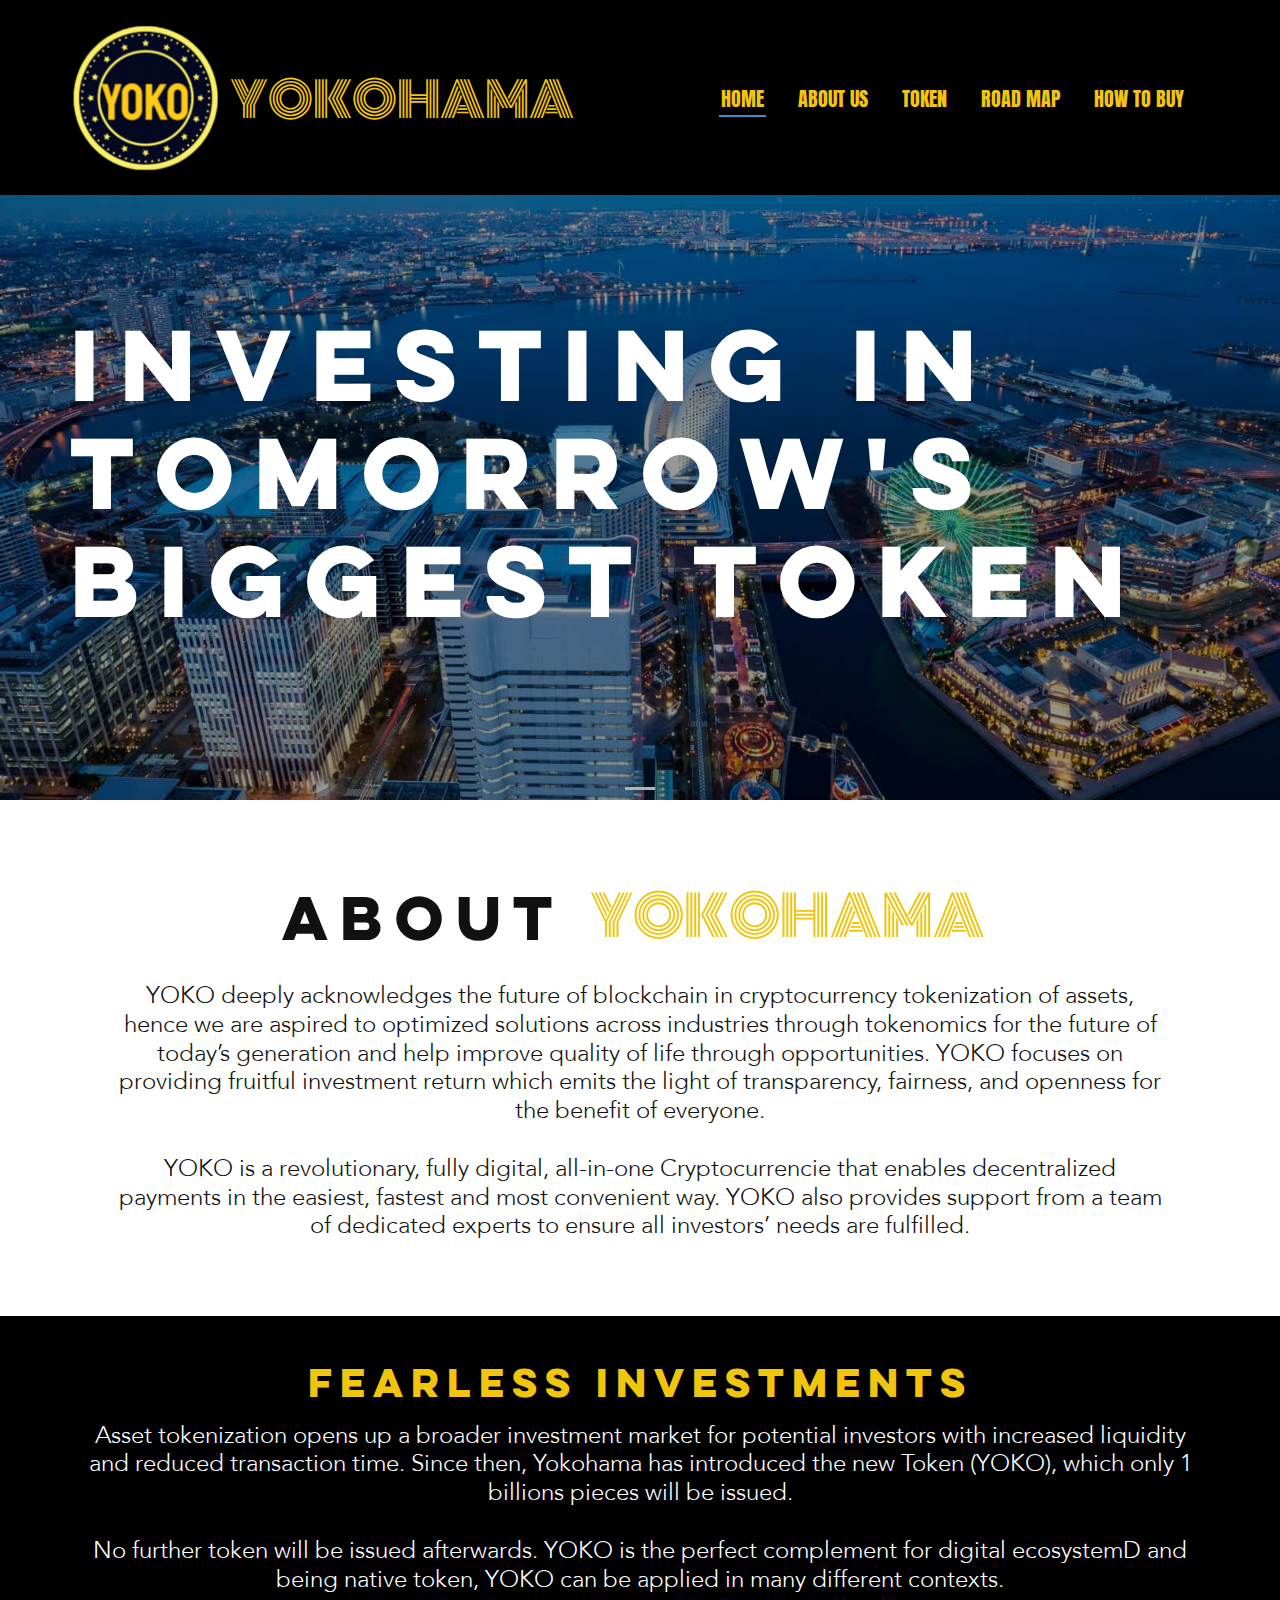
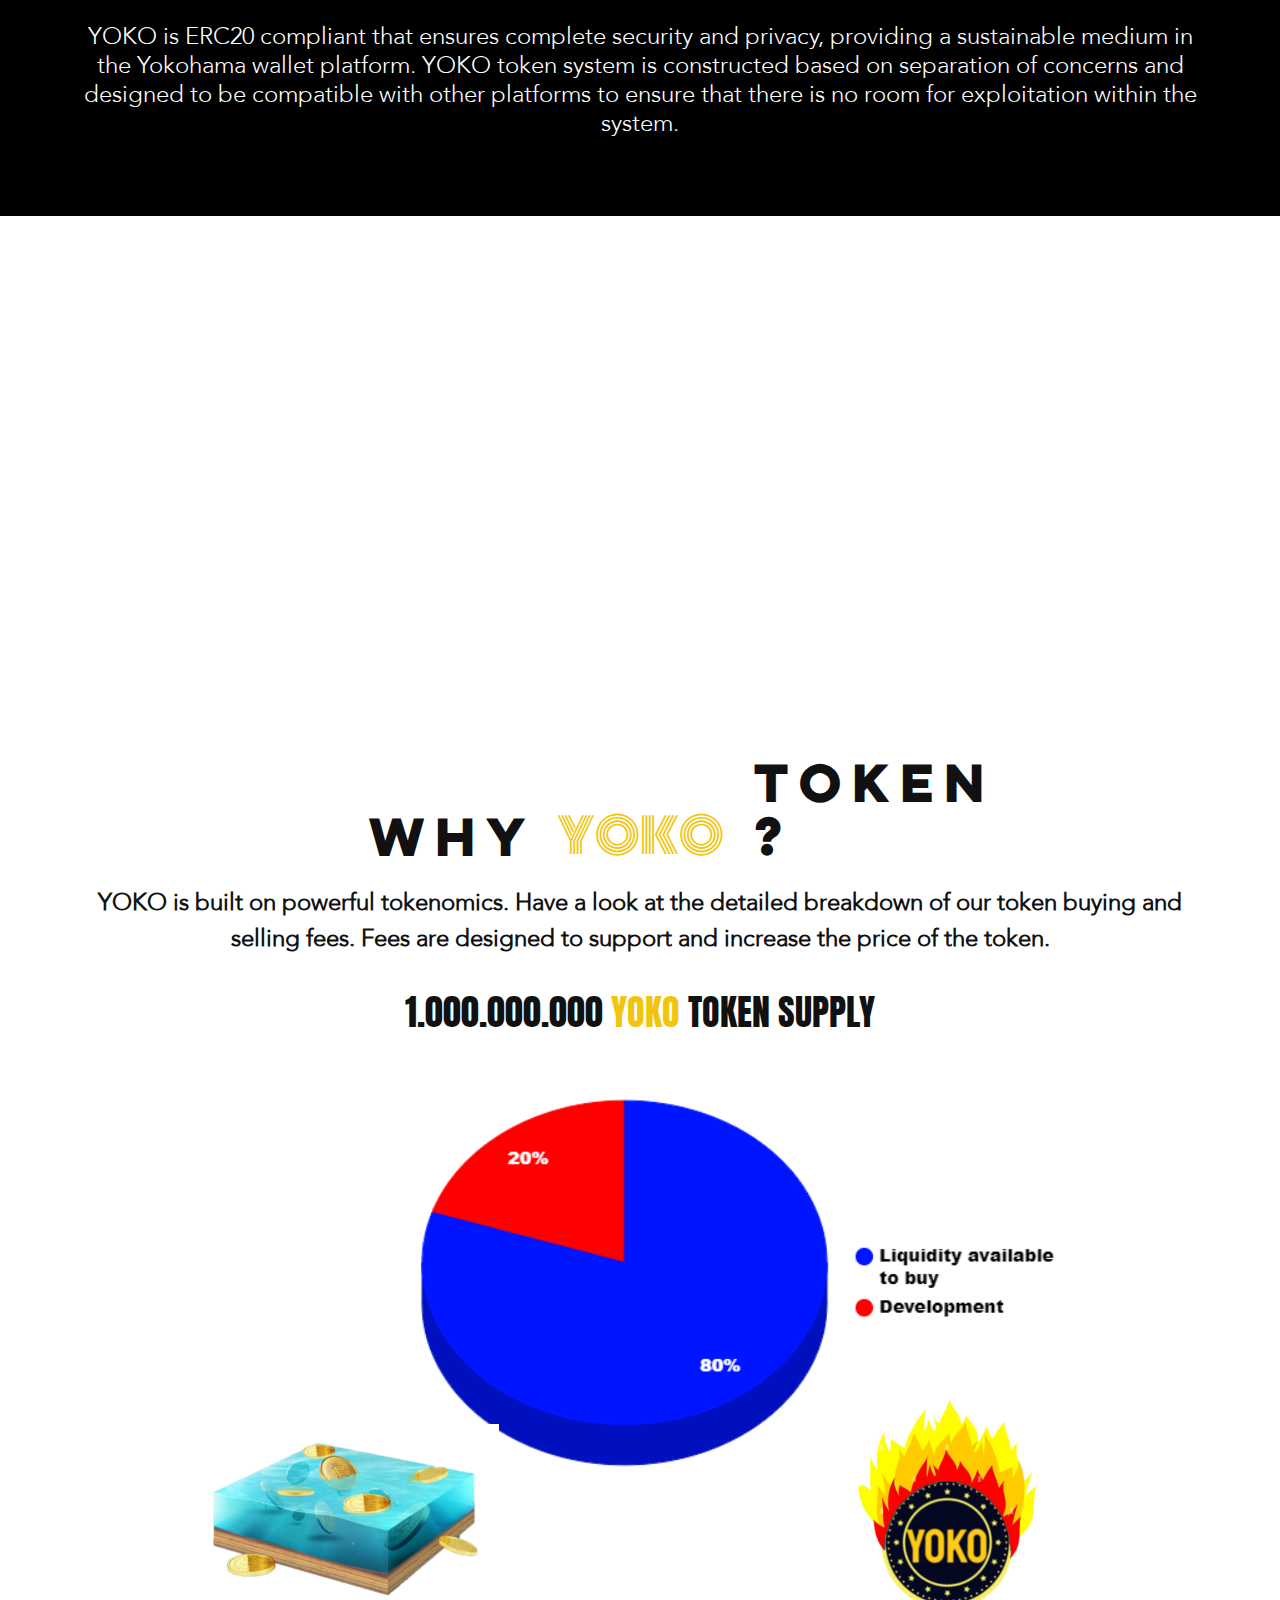
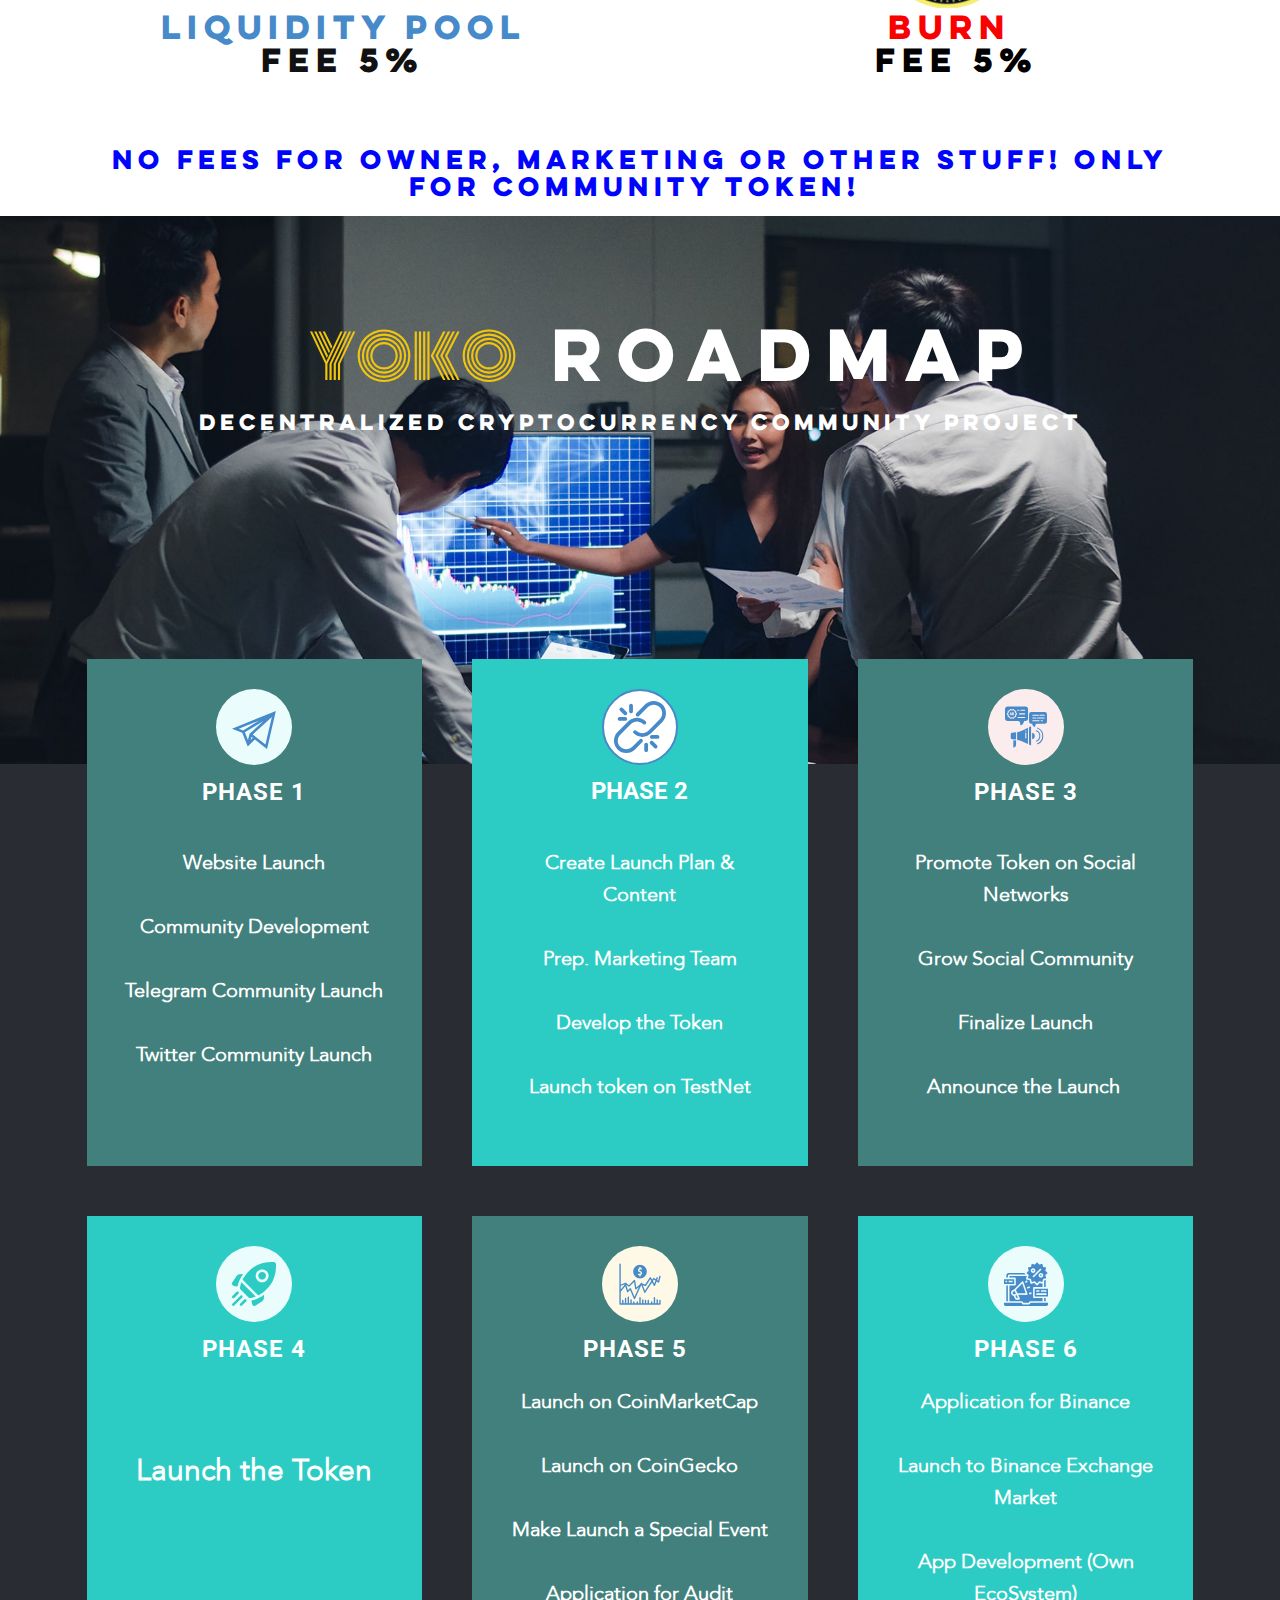
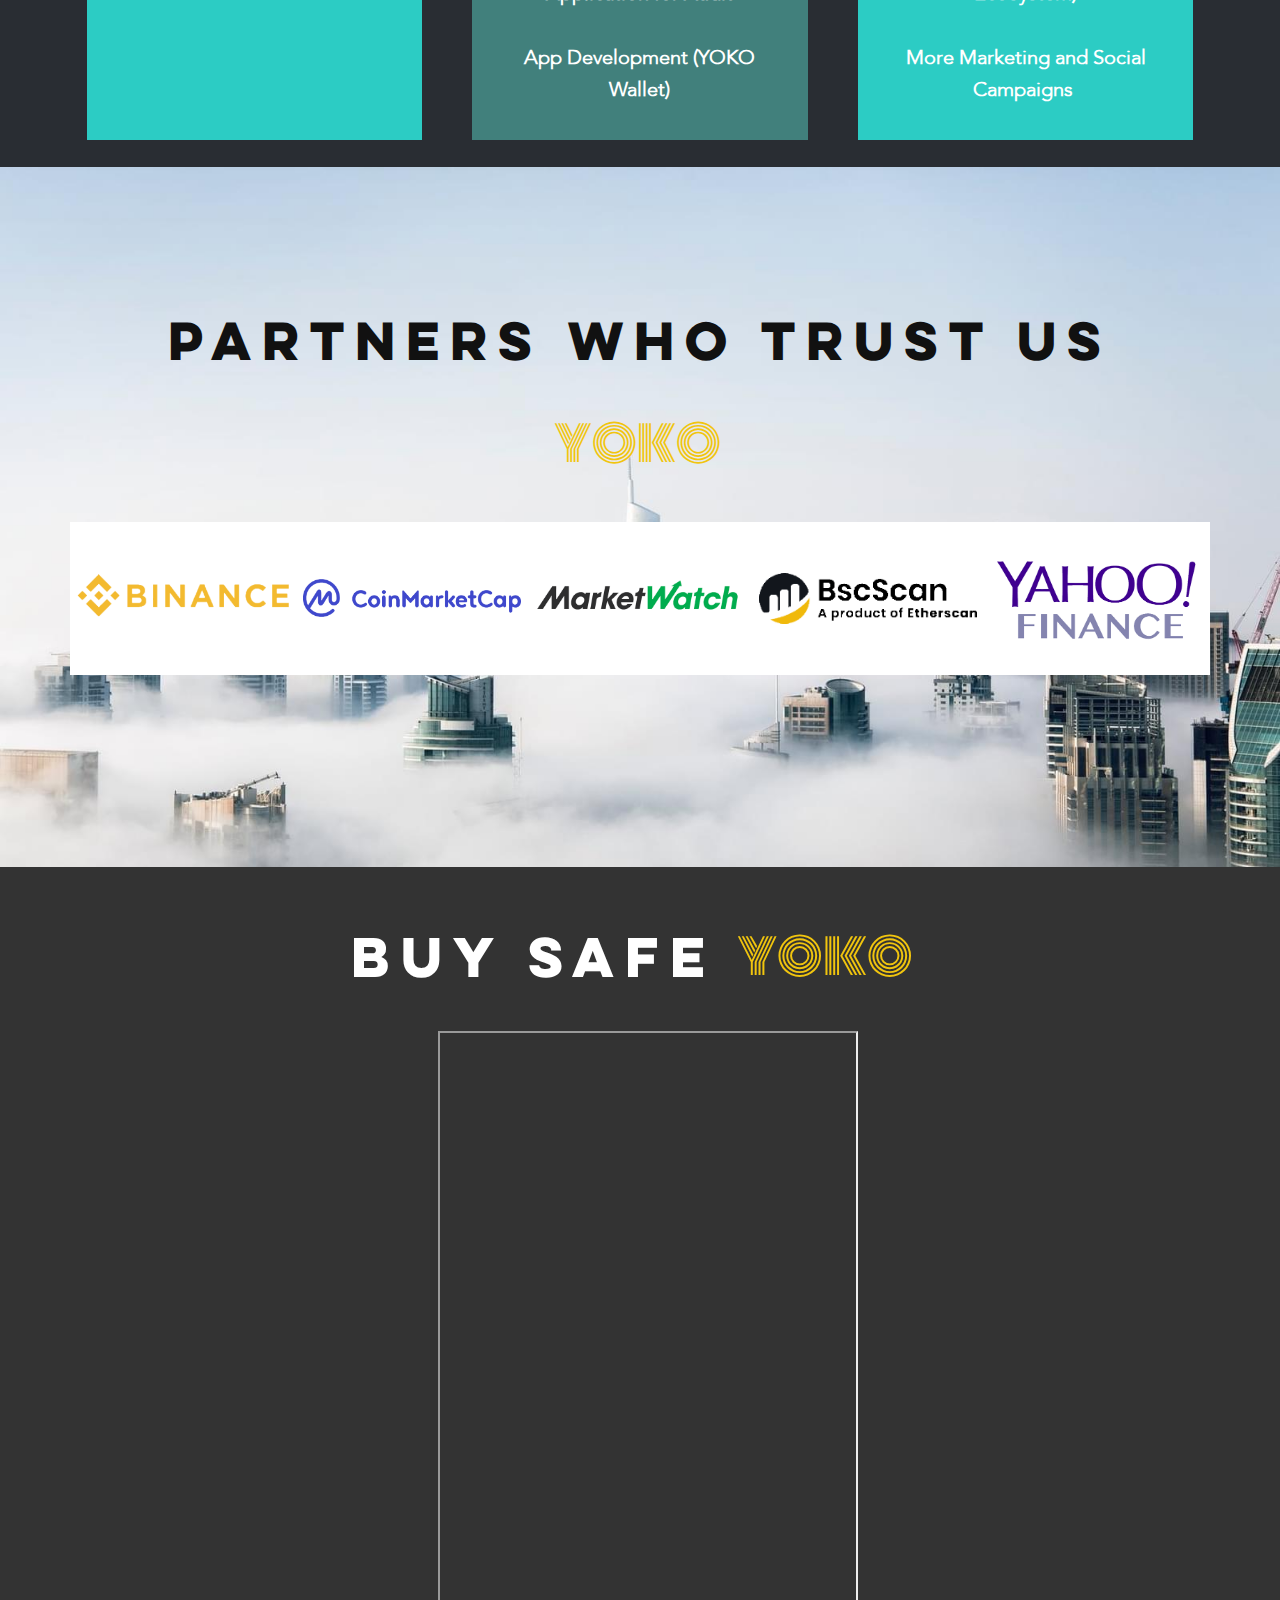
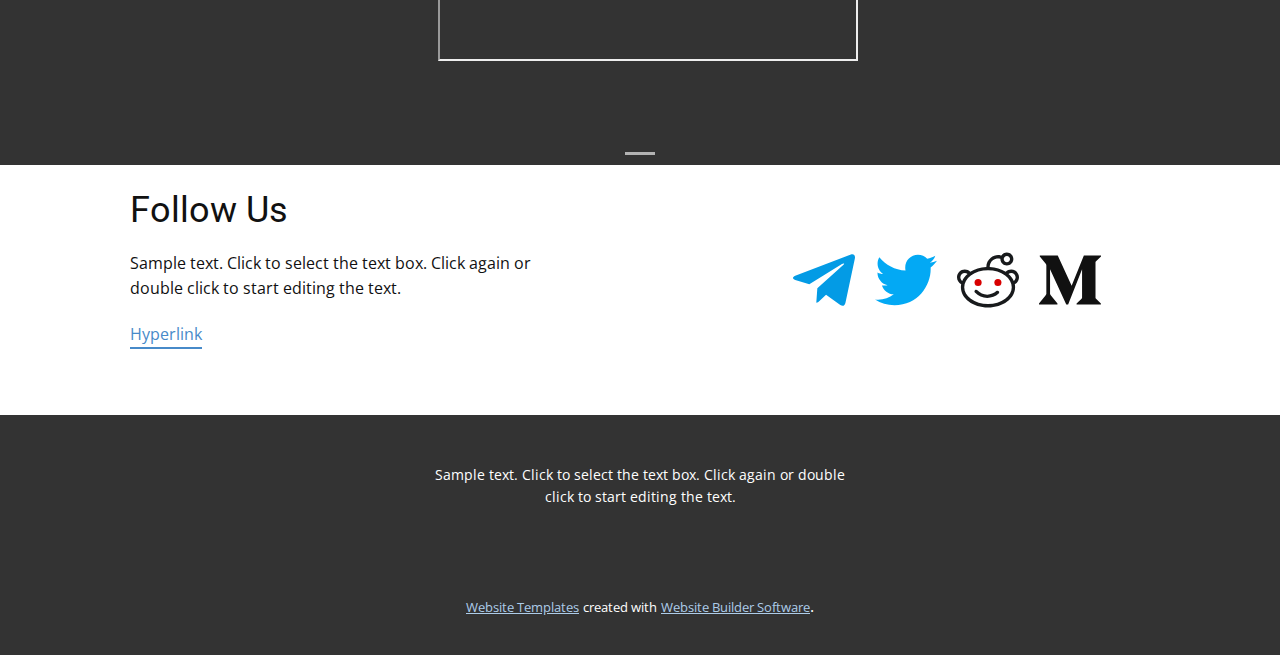
<file: index.html>
<!DOCTYPE html>
<html style="font-size: 16px;">
  <head>
    <meta name="viewport" content="width=device-width, initial-scale=1.0">
    <meta charset="utf-8">
    <meta name="keywords" content="YOKOHAMA​t.">
    <meta name="description" content="">
    <meta name="page_type" content="np-template-header-footer-from-plugin">
    <title>HOME</title>
    <link rel="stylesheet" href="nicepage.css" media="screen">
<link rel="stylesheet" href="HOME.css" media="screen">
    <script class="u-script" type="text/javascript" src="jquery.js" defer=""></script>
    <script class="u-script" type="text/javascript" src="nicepage.js" defer=""></script>
    <meta name="generator" content="Nicepage 3.30.2, nicepage.com">
    
    <link id="u-theme-google-font" rel="stylesheet" href="https://fonts.googleapis.com/css?family=Roboto:100,100i,300,300i,400,400i,500,500i,700,700i,900,900i|Open+Sans:300,300i,400,400i,600,600i,700,700i,800,800i">
    <link id="u-page-google-font" rel="stylesheet" href="https://fonts.googleapis.com/css?family=Monoton:400|Anton:400">
    
    
    
    
    
    
    
    
    
    
    <script type="application/ld+json">{
		"@context": "http://schema.org",
		"@type": "Organization",
		"name": "Site1",
		"logo": "images/Frtitlu.png"
}</script>
    <meta name="theme-color" content="#478ac9">
    <meta property="og:title" content="HOME">
    <meta property="og:description" content="">
    <meta property="og:type" content="website">
  </head>
  <body data-home-page="HOME.html" data-home-page-title="HOME" class="u-body u-overlap"><header class="u-clearfix u-header u-header" id="sec-2907"><div class="u-clearfix u-sheet u-sheet-1">
        <a href="https://nicepage.com" class="u-image u-logo u-image-1" data-image-width="226" data-image-height="226">
          <img src="images/Frtitlu.png" class="u-logo-image u-logo-image-1">
        </a>
        <h1 class="u-custom-font u-text u-text-default u-text-1">
          <span style="color: rgb(241, 197, 14);">YOKOHAMA</span>
        </h1>
        <nav class="u-menu u-menu-dropdown u-offcanvas u-menu-1">
          <div class="menu-collapse u-custom-font" style="font-size: 1.25rem; letter-spacing: 0px; text-transform: uppercase; font-family: Anton; font-weight: 400;">
            <a class="u-button-style u-custom-active-border-color u-custom-active-color u-custom-border u-custom-border-color u-custom-borders u-custom-hover-border-color u-custom-hover-color u-custom-left-right-menu-spacing u-custom-padding-bottom u-custom-text-active-color u-custom-text-color u-custom-text-hover-color u-custom-top-bottom-menu-spacing u-nav-link u-text-active-palette-1-base u-text-hover-palette-2-base" href="#">
              <svg><use xmlns:xlink="http://www.w3.org/1999/xlink" xlink:href="#menu-hamburger"></use></svg>
              <svg version="1.1" xmlns="http://www.w3.org/2000/svg" xmlns:xlink="http://www.w3.org/1999/xlink"><defs><symbol id="menu-hamburger" viewBox="0 0 16 16" style="width: 16px; height: 16px;"><rect y="1" width="16" height="2"></rect><rect y="7" width="16" height="2"></rect><rect y="13" width="16" height="2"></rect>
</symbol>
</defs></svg>
            </a>
          </div>
          <div class="u-custom-menu u-nav-container">
            <ul class="u-custom-font u-nav u-spacing-30 u-unstyled u-nav-1"><li class="u-nav-item"><a class="u-border-2 u-border-active-palette-1-base u-border-hover-palette-1-base u-border-no-left u-border-no-right u-border-no-top u-button-style u-nav-link u-text-active-palette-3-base u-text-hover-grey-90 u-text-palette-3-base" style="padding: 6px 2px;">HOME</a>
</li><li class="u-nav-item"><a class="u-border-2 u-border-active-palette-1-base u-border-hover-palette-1-base u-border-no-left u-border-no-right u-border-no-top u-button-style u-nav-link u-text-active-palette-3-base u-text-hover-grey-90 u-text-palette-3-base" href="ABOUT-US.html" style="padding: 6px 2px;">ABOUT US</a>
</li><li class="u-nav-item"><a class="u-border-2 u-border-active-palette-1-base u-border-hover-palette-1-base u-border-no-left u-border-no-right u-border-no-top u-button-style u-nav-link u-text-active-palette-3-base u-text-hover-grey-90 u-text-palette-3-base" href="TOKEN.html" style="padding: 6px 2px;">TOKEN</a>
</li><li class="u-nav-item"><a class="u-border-2 u-border-active-palette-1-base u-border-hover-palette-1-base u-border-no-left u-border-no-right u-border-no-top u-button-style u-nav-link u-text-active-palette-3-base u-text-hover-grey-90 u-text-palette-3-base" href="ROAD-MAP.html" style="padding: 6px 2px;">ROAD MAP</a>
</li><li class="u-nav-item"><a class="u-border-2 u-border-active-palette-1-base u-border-hover-palette-1-base u-border-no-left u-border-no-right u-border-no-top u-button-style u-nav-link u-text-active-palette-3-base u-text-hover-grey-90 u-text-palette-3-base" style="padding: 6px 5px 6px 2px;">HOW TO BUY</a>
</li></ul>
          </div>
          <div class="u-custom-menu u-nav-container-collapse">
            <div class="u-black u-container-style u-inner-container-layout u-opacity u-opacity-95 u-sidenav">
              <div class="u-inner-container-layout u-sidenav-overflow">
                <div class="u-menu-close"></div>
                <ul class="u-align-center u-nav u-popupmenu-items u-unstyled u-nav-2"><li class="u-nav-item"><a class="u-button-style u-nav-link" style="padding: 10px 20px;">HOME</a>
</li><li class="u-nav-item"><a class="u-button-style u-nav-link" href="ABOUT-US.html" style="padding: 10px 20px;">ABOUT US</a>
</li><li class="u-nav-item"><a class="u-button-style u-nav-link" href="TOKEN.html" style="padding: 10px 20px;">TOKEN</a>
</li><li class="u-nav-item"><a class="u-button-style u-nav-link" href="ROAD-MAP.html" style="padding: 10px 20px;">ROAD MAP</a>
</li><li class="u-nav-item"><a class="u-button-style u-nav-link" style="padding: 10px 20px;">HOW TO BUY</a>
</li></ul>
              </div>
            </div>
            <div class="u-black u-menu-overlay u-opacity u-opacity-70"></div>
          </div>
        </nav>
      </div></header>
    <section id="carousel_6085" class="u-carousel u-slide u-block-8ec5-1" data-u-ride="carousel" data-interval="5000">
      <ol class="u-absolute-hcenter u-carousel-indicators u-block-8ec5-2">
        <li data-u-target="#carousel_6085" data-u-slide-to="0" class="u-active u-grey-30"></li>
      </ol>
      <div class="u-carousel-inner" role="listbox">
        <div class="u-active u-align-center u-carousel-item u-clearfix u-image u-shading u-section-1-1" src="" data-image-width="1800" data-image-height="1014">
          <div class="u-clearfix u-sheet u-sheet-1">
            <h3 class="u-align-left u-custom-font u-text u-text-1" data-animation-name="zoomIn" data-animation-duration="1500" data-animation-direction="Down"> Investing in Tomorrow's BIGGEST TOKEN</h3>
          </div>
        </div>
      </div>
      <a class="u-absolute-vcenter u-carousel-control u-carousel-control-prev u-hidden u-text-grey-30 u-block-8ec5-3" href="#carousel_6085" role="button" data-u-slide="prev">
        <span aria-hidden="true">
          <svg viewBox="0 0 477.175 477.175"><path d="M145.188,238.575l215.5-215.5c5.3-5.3,5.3-13.8,0-19.1s-13.8-5.3-19.1,0l-225.1,225.1c-5.3,5.3-5.3,13.8,0,19.1l225.1,225
                    c2.6,2.6,6.1,4,9.5,4s6.9-1.3,9.5-4c5.3-5.3,5.3-13.8,0-19.1L145.188,238.575z"></path></svg>
        </span>
        <span class="sr-only">Previous</span>
      </a>
      <a class="u-absolute-vcenter u-carousel-control u-carousel-control-next u-hidden u-text-grey-30 u-block-8ec5-4" href="#carousel_6085" role="button" data-u-slide="next">
        <span aria-hidden="true">
          <svg viewBox="0 0 477.175 477.175"><path d="M360.731,229.075l-225.1-225.1c-5.3-5.3-13.8-5.3-19.1,0s-5.3,13.8,0,19.1l215.5,215.5l-215.5,215.5
                    c-5.3,5.3-5.3,13.8,0,19.1c2.6,2.6,6.1,4,9.5,4c3.4,0,6.9-1.3,9.5-4l225.1-225.1C365.931,242.875,365.931,234.275,360.731,229.075z"></path></svg>
        </span>
        <span class="sr-only">Next</span>
      </a>
    </section>
    <section class="u-clearfix u-section-2" id="sec-2d12">
      <div class="u-clearfix u-sheet u-sheet-1">
        <h2 class="u-custom-font u-text u-text-default u-text-palette-3-base u-text-1">YOKO​HAMA</h2>
        <h2 class="u-custom-font u-text u-text-default u-text-2">ABOUT</h2>
        <h6 class="u-align-center u-custom-font u-text u-text-3">YOKO deeply acknowledges the future of blockchain in cryptocurrency tokenization of assets, hence we are aspired to optimized solutions across industries through tokenomics for the future of today’s generation and help improve quality of life through opportunities. YOKO focuses on providing fruitful investment return which emits the light of transparency, fairness, and openness for the benefit of everyone. <br>
          <br>YOKO is a revolutionary, fully digital, all-in-one Cryptocurrencie that enables decentralized payments in the easiest, fastest and most convenient way. YOKO also provides support from a team of dedicated experts to ensure all investors’ needs are fulfilled.
        </h6>
      </div>
    </section>
    <section class="u-black u-clearfix u-section-3" id="sec-92d1">
      <div class="u-clearfix u-sheet u-sheet-1">
        <h2 class="u-custom-font u-text u-text-default u-text-palette-3-base u-text-1"> FEARLESS INVESTMENTS</h2>
        <h5 class="u-align-center u-custom-font u-text u-text-2"> Asset tokenization opens up a broader investment market for potential investors with increased liquidity and reduced transaction time. Since then, Yokohama has introduced the new Token (YOKO), which only 1 billions pieces will be issued.<br>
          <br>No further token will be issued afterwards. YOKO is the perfect complement for digital ecosystemD and being native token, YOKO can be applied in many different contexts.<br>
          <br>YOKO is ERC20 compliant that ensures complete security and privacy, providing a sustainable medium in the Yokohama wallet platform. YOKO token system is constructed based on separation of concerns and designed to be compatible with other platforms to ensure that there is no room for exploitation within the system.
        </h5>
      </div>
    </section>
    <section class="skrollable u-clearfix u-image u-parallax u-section-4" id="sec-e1f3" data-image-width="1540" data-image-height="800">
      <div class="u-clearfix u-sheet u-sheet-1"></div>
    </section>
    <section class="u-clearfix u-section-5" id="sec-97f7">
      <h2 class="u-custom-font u-text u-text-1">TOKEN ?</h2>
      <h2 class="u-custom-font u-text u-text-default u-text-palette-3-base u-text-2">YOKO</h2>
      <h2 class="u-custom-font u-text u-text-default u-text-3">WHY</h2>
      <h5 class="u-align-center u-custom-font u-text u-text-4">
        <span style="font-size: 1.5rem;"> YOKO is built on powerful tokenomics. Have a look at the detailed breakdown of our token buying and selling fees. Fees are designed to support and increase the price of the token.</span>
        <br>
        <br>
      </h5>
      <img class="u-image u-image-1" src="images/imageonline-co-donutchart2.png" data-image-width="849" data-image-height="600">
      <h5 class="u-align-center u-custom-font u-text u-text-5"> 1.000.000.000 <span class="u-text-palette-3-base">YOKO</span> TOKEN SUPPLY
      </h5>
      <img class="u-image u-image-default u-image-2" src="images/Frtitludfsddghjhgkh.png" alt="" data-image-width="467" data-image-height="370">
      <img class="u-image u-image-default u-image-3" src="images/Frtitlusdgsgsfgdfgdf.png" alt="" data-image-width="312" data-image-height="186">
      <h2 class="u-align-center u-custom-font u-text u-text-custom-color-1 u-text-6">burn<br>&nbsp;<span class="u-text-black">fee 5%</span>
      </h2>
      <h2 class="u-align-center u-custom-font u-text u-text-7">
        <span class="u-text-palette-1-base">LIQUIDITY POOL</span> fee 5%
      </h2>
      <h2 class="u-align-center u-custom-font u-text u-text-custom-color-2 u-text-8">no fees for owner, marketing or other stuff! only for​ community token!&nbsp;</h2>
    </section>
    <section class="u-align-center u-clearfix u-palette-5-dark-3 u-section-6" id="carousel_79d9">
      <img class="u-expanded-width u-image u-image-1" src="images/rtyty-min.jpg">
      <div class="u-clearfix u-gutter-50 u-layout-wrap u-layout-wrap-1">
        <div class="u-gutter-0 u-layout">
          <div class="u-layout-col">
            <div class="u-size-30">
              <div class="u-layout-row">
                <div class="u-align-center u-container-style u-layout-cell u-palette-4-dark-2 u-size-20 u-layout-cell-1">
                  <div class="u-container-layout u-valign-top u-container-layout-1"><span class="u-icon u-icon-rounded u-palette-4-light-3 u-radius-50 u-spacing-16 u-text-palette-1-base u-icon-1"><svg class="u-svg-link" preserveAspectRatio="xMidYMin slice" viewBox="1 -35 511.99993 511" style=""><use xmlns:xlink="http://www.w3.org/1999/xlink" xlink:href="#svg-f04f"></use></svg><svg xmlns="http://www.w3.org/2000/svg" xmlns:xlink="http://www.w3.org/1999/xlink" version="1.1" xml:space="preserve" class="u-svg-content" viewBox="1 -35 511.99993 511" id="svg-f04f"><path d="m121.453125 253.171875 63.554687 158.886719 82.75-82.753906 141.535157 112.503906 102.707031-441.308594-512 205.480469zm-39.933594-47.640625 244.046875-97.945312-194.074218 117.363281zm287.535157-89.25-161.980469 148.1875-19.484375 73.425781-36.035156-90.085937zm-149.851563 219.230469 9.816406-36.996094 15.144531 12.035156zm171.65625 53.394531-147.386719-117.152344 221.902344-203.007812zm0 0"></path></svg></span>
                    <h4 class="u-text u-text-body-alt-color u-text-1">pHASE 1</h4>
                    <p class="u-align-center u-custom-font u-text u-text-2"> Website Launch<br>
                      <br>Community Development<br>
                      <br>Telegram Community Launch<br>
                      <br>Twitter Community Launch
                    </p>
                  </div>
                </div>
                <div class="u-container-style u-layout-cell u-palette-4-base u-size-20 u-layout-cell-2">
                  <div class="u-container-layout u-valign-top u-container-layout-2"><span class="u-border-2 u-border-palette-1-base u-icon u-icon-circle u-spacing-10 u-text-palette-1-base u-white u-icon-2"><svg class="u-svg-link" preserveAspectRatio="xMidYMin slice" viewBox="0 0 54.971 54.971" style=""><use xmlns:xlink="http://www.w3.org/1999/xlink" xlink:href="#svg-546c"></use></svg><svg class="u-svg-content" viewBox="0 0 54.971 54.971" x="0px" y="0px" id="svg-546c" style="enable-background:new 0 0 54.971 54.971;"><g><path d="M51.173,3.801c-5.068-5.068-13.315-5.066-18.384,0l-9.192,9.192c-0.781,0.781-0.781,2.047,0,2.828s2.047,0.781,2.828,0   l9.192-9.192c1.691-1.69,3.951-2.622,6.363-2.622c2.413,0,4.673,0.932,6.364,2.623s2.623,3.951,2.623,6.364   c0,2.412-0.932,4.672-2.623,6.363L36.325,31.379c-3.51,3.508-9.219,3.508-12.729,0c-0.781-0.781-2.047-0.781-2.828,0   s-0.781,2.048,0,2.828c2.534,2.534,5.863,3.801,9.192,3.801s6.658-1.267,9.192-3.801l12.021-12.021   c2.447-2.446,3.795-5.711,3.795-9.192C54.968,9.512,53.62,6.248,51.173,3.801z"></path><path d="M27.132,40.57l-7.778,7.778c-1.691,1.691-3.951,2.623-6.364,2.623c-2.412,0-4.673-0.932-6.364-2.623   c-3.509-3.509-3.509-9.219,0-12.728L17.94,24.306c1.691-1.69,3.951-2.622,6.364-2.622c2.412,0,4.672,0.932,6.363,2.622   c0.781,0.781,2.047,0.781,2.828,0s0.781-2.047,0-2.828c-5.067-5.067-13.314-5.068-18.384,0L3.797,32.793   c-2.446,2.446-3.794,5.711-3.794,9.192c0,3.48,1.348,6.745,3.795,9.191c2.446,2.447,5.711,3.795,9.191,3.795   c3.481,0,6.746-1.348,9.192-3.795l7.778-7.778c0.781-0.781,0.781-2.047,0-2.828S27.913,39.789,27.132,40.57z"></path><path d="M34.003,44.007c-1.104,0-2,0.896-2,2v6c0,1.104,0.896,2,2,2s2-0.896,2-2v-6C36.003,44.902,35.108,44.007,34.003,44.007z"></path><path d="M41.175,42.593c-0.781-0.781-2.047-0.781-2.828,0s-0.781,2.047,0,2.828l4.242,4.242c0.391,0.391,0.902,0.586,1.414,0.586   s1.023-0.195,1.414-0.586c0.781-0.781,0.781-2.047,0-2.828L41.175,42.593z"></path><path d="M45.968,36.007h-6c-1.104,0-2,0.896-2,2s0.896,2,2,2h6c1.104,0,2-0.896,2-2S47.073,36.007,45.968,36.007z"></path><path d="M18.003,13.007c1.104,0,2-0.896,2-2v-6c0-1.104-0.896-2-2-2s-2,0.896-2,2v6C16.003,12.111,16.899,13.007,18.003,13.007z"></path><path d="M10.589,14.421c0.391,0.391,0.902,0.586,1.414,0.586s1.023-0.195,1.414-0.586c0.781-0.781,0.781-2.047,0-2.828L9.175,7.35   c-0.781-0.781-2.047-0.781-2.828,0s-0.781,2.047,0,2.828L10.589,14.421z"></path><path d="M5.968,21.007h6c1.104,0,2-0.896,2-2s-0.896-2-2-2h-6c-1.104,0-2,0.896-2,2S4.864,21.007,5.968,21.007z"></path>
</g></svg></span>
                    <h4 class="u-align-center u-text u-text-white u-text-3">PHASE 2</h4>
                    <p class="u-align-center u-custom-font u-text u-text-white u-text-4"> Create Launch Plan &amp; Content<br>
                      <br>Prep. Marketing Team<br>
                      <br>Develop the Token<br>
                      <br> Launch token on TestNet<br>
                      <br>
                    </p>
                  </div>
                </div>
                <div class="u-align-center u-container-style u-layout-cell u-palette-4-dark-2 u-size-20 u-layout-cell-3">
                  <div class="u-container-layout u-valign-top u-container-layout-3"><span class="u-icon u-icon-rounded u-palette-2-light-3 u-radius-50 u-spacing-16 u-text-palette-1-base u-icon-3"><svg class="u-svg-link" preserveAspectRatio="xMidYMin slice" viewBox="0 0 512 512" style=""><use xmlns:xlink="http://www.w3.org/1999/xlink" xlink:href="#svg-8590"></use></svg><svg class="u-svg-content" viewBox="0 0 512 512" id="svg-8590"><path d="m140.185 458.233v-43.994a272.471 272.471 0 0 0 -32.02-3.564v85.1a38.081 38.081 0 0 0 32.02-37.542z"></path><path d="m327.162 322.945v74.689a38.012 38.012 0 0 0 0-74.689z"></path><path d="m315.162 248.658-24.316 11.347v200.57l24.316 11.348z"></path><path d="m152.185 316.265v88.049a284.561 284.561 0 0 1 62.287 20.618l64.374 30.042v-189.369l-64.374 30.041a284.51 284.51 0 0 1 -62.287 20.619zm95.746-17.774a6 6 0 1 1 12 0v4.946a6 6 0 0 1 -12 0zm0 26.29a6 6 0 1 1 12 0v58.188a6 6 0 1 1 -12 0z"></path><path d="m140.185 318.516a282.741 282.741 0 0 1 -45.723 3.754 16.028 16.028 0 0 0 -16.01 16.01v44.02a16.027 16.027 0 0 0 16.01 16.009 282.854 282.854 0 0 1 45.723 3.754z"></path><path d="m374.89 414.574a6 6 0 1 0 4.7 11.041 71 71 0 0 0 0-130.656 6 6 0 1 0 -4.7 11.041 59 59 0 0 1 0 108.574z"></path><path d="m445.5 360.3a92.9 92.9 0 0 1 -56.6 85.6 6 6 0 1 0 4.7 11.041 105.049 105.049 0 0 0 0-193.316 6 6 0 1 0 -4.7 11.041 92.913 92.913 0 0 1 56.6 85.634z"></path><path d="m473.776 82.874h-155.948a26.418 26.418 0 0 0 -26.388 26.388v81.428a26.418 26.418 0 0 0 26.388 26.387h8.3a1.066 1.066 0 0 1 1.075.728c4.675 26.457 22.03 34.758 26.173 36.382a6.1 6.1 0 0 0 2.8.686 5.983 5.983 0 0 0 .883-.065 6.314 6.314 0 0 0 5.155-4.795 38.567 38.567 0 0 0 .909-6.39c1.308-13.989 3.853-26.546 20.414-26.546h90.239a26.418 26.418 0 0 0 26.388-26.387v-81.428a26.418 26.418 0 0 0 -26.388-26.388zm-138.807 29.6h65.313a6 6 0 1 1 0 12h-65.313a6 6 0 0 1 0-12zm0 32.637h35.476a6 6 0 0 1 0 12h-35.476a6 6 0 0 1 0-12zm73.084 44.636h-73.084a6 6 0 0 1 0-12h73.084a6 6 0 0 1 0 12zm38.71 0h-14.676a6 6 0 0 1 0-12h14.676a6 6 0 0 1 0 12zm21.917-32.636h-80.88a6 6 0 0 1 0-12h80.88a6 6 0 0 1 0 12zm0-32.637h-51.546a6 6 0 0 1 0-12h51.546a6 6 0 0 1 0 12z"></path><path d="m109.506 107.077v-12.317c0-2.857-1.188-4.188-3.737-4.188h-3.693v20.693h3.693c2.549 0 3.737-1.331 3.737-4.188z"></path><path d="m79.51 95.45-2.603 9.184h5.205z"></path><path d="m55.206 117.485-.651 13.071 12.633 3.42a6 6 0 0 1 3.456 2.511l7.156 10.958 12.23-4.66a6 6 0 0 1 4.272 0l12.23 4.66 7.157-10.958a6 6 0 0 1 3.456-2.511l12.632-3.42-.651-13.071a6.005 6.005 0 0 1 1.319-4.063l8.21-10.191-8.21-10.192a6.005 6.005 0 0 1 -1.319-4.063l.651-13.071-12.632-3.42a6 6 0 0 1 -3.456-2.511l-7.157-10.958-12.232 4.66a6 6 0 0 1 -4.272 0l-12.228-4.66-7.156 10.958a6 6 0 0 1 -3.456 2.511l-12.633 3.42.651 13.071a6.005 6.005 0 0 1 -1.319 4.063l-8.211 10.192 8.21 10.191a6 6 0 0 1 1.32 4.063zm39-31.253c0-1.573 1.568-2.8 3.571-2.8h7.987c7.374 0 11.6 4.131 11.6 11.333v12.317c0 7.2-4.228 11.332-11.6 11.332h-7.982c-2 0-3.571-1.232-3.571-2.805zm-28.124 28.068 8.727-28.453c.49-1.633 2.336-2.692 4.7-2.692 2.428 0 4.248 1.034 4.748 2.7l8.743 28.52a2.268 2.268 0 0 1 .095.6c0 2.13-2.738 3.437-4.7 3.437-2.129 0-2.763-1.2-2.952-1.919l-1.5-5.255h-8.823l-1.506 5.275c-.183.7-.817 1.9-2.947 1.9-1.921 0-4.7-1.224-4.7-3.437a2.88 2.88 0 0 1 .115-.676z"></path><path d="m44.373 187.282h117.458c23.062 0 26.661 17.88 28.372 36.194a49.538 49.538 0 0 0 1.125 8 6.354 6.354 0 0 0 5.235 4.937 6.075 6.075 0 0 0 3.768-.662c4.858-1.867 27.064-12.157 33.048-46.026a3.165 3.165 0 0 1 3.182-2.444h10.8a32.574 32.574 0 0 0 32.539-32.536v-105.988a32.574 32.574 0 0 0 -32.542-32.537h-202.985a32.574 32.574 0 0 0 -32.537 32.537v105.988a32.574 32.574 0 0 0 32.537 32.537zm196.352-35.571h-76.618a6 6 0 1 1 0-12h76.618a6 6 0 1 1 0 12zm-45.905-96.961h45.905a6 6 0 1 1 0 12h-45.9a6 6 0 0 1 0-12zm45.905 42.481a6 6 0 1 1 0 12h-61.35a6 6 0 0 1 0-12zm-80.69-42.481h12.649a6 6 0 0 1 0 12h-12.649a6 6 0 0 1 0-12zm-126.735 44.717 9.809-12.176-.778-15.616a6 6 0 0 1 4.425-6.091l15.09-4.084 8.554-13.092a6 6 0 0 1 7.159-2.326l14.611 5.566 14.611-5.566a6 6 0 0 1 7.16 2.326l8.543 13.092 15.093 4.085a6 6 0 0 1 4.423 6.09l-.778 15.616 9.808 12.176a6 6 0 0 1 0 7.528l-9.808 12.175.778 15.616a6 6 0 0 1 -4.425 6.091l-15.093 4.085-8.548 13.091a6 6 0 0 1 -7.16 2.326l-14.611-5.566-14.611 5.566a6 6 0 0 1 -7.159-2.327l-8.549-13.09-15.092-4.085a6 6 0 0 1 -4.425-6.091l.778-15.615-9.805-12.171a6 6 0 0 1 0-7.533z"></path></svg></span>
                    <h4 class="u-text u-text-body-alt-color u-text-5">PHASE 3</h4>
                    <p class="u-custom-font u-text u-text-6"> Promote Token on Social Networks<br>
                      <br>Grow Social Community<br>
                      <br>Finalize Launch<br>
                      <br>Announce the Launch&nbsp;
                    </p>
                  </div>
                </div>
              </div>
            </div>
            <div class="u-size-30">
              <div class="u-layout-row">
                <div class="u-align-center u-container-style u-layout-cell u-palette-4-base u-size-20 u-layout-cell-4">
                  <div class="u-container-layout u-valign-top u-container-layout-4"><span class="u-icon u-icon-rounded u-palette-4-light-3 u-radius-50 u-spacing-16 u-icon-4"><svg class="u-svg-link" preserveAspectRatio="xMidYMin slice" viewBox="0 0 512.004 512.004" style=""><use xmlns:xlink="http://www.w3.org/1999/xlink" xlink:href="#svg-62e0"></use></svg><svg class="u-svg-content" viewBox="0 0 512.004 512.004" id="svg-62e0"><path d="m130.239 138.268-44.358 3.427c-12.343.954-23.336 7.423-30.162 17.748l-51.157 77.372c-5.177 7.83-6 17.629-2.203 26.213 3.798 8.584 11.603 14.566 20.878 16.003l40.615 6.29c9.501-50.42 32.245-100.716 66.387-147.053z"></path><path d="m226.682 448.151 6.291 40.615c1.437 9.275 7.419 17.08 16.002 20.877 3.571 1.58 7.351 2.36 11.112 2.36 5.283 0 10.529-1.539 15.102-4.563l77.374-51.156c10.325-6.827 16.794-17.821 17.746-30.162l3.427-44.358c-46.338 34.143-96.633 56.887-147.054 66.387z"></path><path d="m211.407 420c1.41 0 2.828-.116 4.243-.352 21.124-3.532 41.484-9.482 60.906-17.27l-166.93-166.93c-7.788 19.421-13.738 39.781-17.27 60.906-1.392 8.327 1.401 16.81 7.37 22.78l93.144 93.144c4.956 4.955 11.645 7.722 18.537 7.722z"></path><path d="m471.178 227.003c40.849-78.974 42.362-162.43 40.227-201.57-.731-13.411-11.423-24.103-24.835-24.834-6.373-.348-13.926-.599-22.439-.599-43.766 0-113.017 6.629-179.131 40.826-52.542 27.177-121.439 87.018-162.087 165.66.48.375.949.773 1.391 1.215l180 180c.442.442.839.91 1.214 1.39 78.642-40.649 138.483-109.546 165.66-162.088zm-173.48-118.763c29.241-29.241 76.822-29.244 106.065 0 14.166 14.165 21.967 33 21.967 53.033s-7.801 38.868-21.967 53.033c-14.619 14.619-33.829 21.93-53.032 21.932-19.209.001-38.41-7.309-53.033-21.932-14.166-14.165-21.968-33-21.968-53.033s7.802-38.868 21.968-53.033z"></path><path d="m318.911 193.092c17.545 17.545 46.095 17.546 63.64 0 8.499-8.5 13.18-19.8 13.18-31.82s-4.681-23.32-13.18-31.819c-8.772-8.773-20.296-13.159-31.82-13.159-11.523 0-23.047 4.386-31.819 13.159-8.499 8.499-13.181 19.799-13.181 31.819s4.681 23.321 13.18 31.82z"></path><path d="m15.305 421.938c3.839 0 7.678-1.464 10.606-4.394l48.973-48.973c5.858-5.858 5.858-15.355 0-21.213-5.857-5.858-15.355-5.858-21.213 0l-48.973 48.973c-5.858 5.858-5.858 15.355 0 21.213 2.929 2.929 6.768 4.394 10.607 4.394z"></path><path d="m119.765 392.239c-5.857-5.858-15.355-5.858-21.213 0l-94.155 94.155c-5.858 5.858-5.858 15.355 0 21.213 2.929 2.929 6.768 4.393 10.607 4.393s7.678-1.464 10.606-4.394l94.154-94.154c5.859-5.858 5.859-15.355.001-21.213z"></path><path d="m143.432 437.12-48.972 48.973c-5.858 5.858-5.858 15.355 0 21.213 2.929 2.929 6.768 4.394 10.606 4.394s7.678-1.464 10.606-4.394l48.973-48.973c5.858-5.858 5.858-15.355 0-21.213-5.857-5.858-15.355-5.858-21.213 0z"></path></svg></span>
                    <h4 class="u-text u-text-body-alt-color u-text-7">pHASE 4</h4>
                    <p class="u-custom-font u-text u-text-8">Launch the​​ Token</p>
                  </div>
                </div>
                <div class="u-align-center u-container-style u-layout-cell u-palette-4-dark-2 u-size-20 u-layout-cell-5">
                  <div class="u-container-layout u-valign-top u-container-layout-5"><span class="u-icon u-icon-rounded u-palette-3-light-3 u-radius-50 u-spacing-16 u-text-palette-1-base u-icon-5"><svg class="u-svg-link" preserveAspectRatio="xMidYMin slice" viewBox="0 0 512 512" style=""><use xmlns:xlink="http://www.w3.org/1999/xlink" xlink:href="#svg-ade7"></use></svg><svg class="u-svg-content" viewBox="0 0 512 512" id="svg-ade7"><path d="M176,112a80,80,0,1,0,80-80A80.091,80.091,0,0,0,176,112Zm88-48v8h8a8,8,0,0,1,0,16H256a8,8,0,0,0,0,16,24,24,0,0,1,8,46.624V160a8,8,0,0,1-16,0v-8h-8a8,8,0,0,1,0-16h16a8,8,0,0,0,0-16,24,24,0,0,1-8-46.624V64a8,8,0,0,1,16,0Z"></path><path d="M488,440a8,8,0,0,0-8,8v32H464V440a8,8,0,0,0-16,0v40H432V416a8,8,0,0,0-16,0v64H400V464a8,8,0,0,0-16,0v16H360V448a8,8,0,0,0-16,0v32H328V448a8,8,0,0,0-16,0v32H296V440a8,8,0,0,0-16,0v40H264V416a8,8,0,0,0-16,0v64H232V464a8,8,0,0,0-16,0v16H192V464a8,8,0,0,0-16,0v16H160V440a8,8,0,0,0-16,0v40H128V408a8,8,0,0,0-16,0v72H96V424a8,8,0,0,0-16,0v56H64V448a8,8,0,0,0-16,0v32H32V346.806l52.72-65.9L104.337,346.3a8,8,0,0,0,13.32,3.358L141.3,326.013l43.346,101.138A8,8,0,0,0,191.913,432H192a8,8,0,0,0,7.283-4.689l72.1-158.624,33.148,86.185a8,8,0,0,0,14.175,1.488l77.314-118.945,20.955,38.416a8,8,0,0,0,14.542-1.1l17.844-49.072L467.35,238.51a8,8,0,0,0,12.411-4.57l16-64a8,8,0,1,0-15.522-3.88l-13.15,52.6-12.05-8.607,8.48-23.319a8,8,0,1,0-15.038-5.468L441.524,200.4,420.65,185.49a8,8,0,0,0-11.358,2.15l-12.067,18.565-14.2-26.036a8,8,0,0,0-13.772-.464L316.6,262.436l-34.963-11.655-2.174-5.653a8,8,0,0,0-14.75-.439L259.394,256.4l-45.862,40.129-13.641-81.844a8,8,0,0,0-13.548-4.342L127.406,269.28,93,241.753a7.993,7.993,0,0,0-7.807-1.243L32,260.456V24a8,8,0,0,0-16,0V488a8,8,0,0,0,8,8H488a8,8,0,0,0,8-8V448A8,8,0,0,0,488,440ZM418.152,203.368l17.7,12.64-13.311,36.6-16.6-30.443ZM317.47,279.59a8.006,8.006,0,0,0,9.279-3.295l48.721-76.561,11.845,21.717L313.838,334.493l-24.756-64.366ZM123,286.247a8,8,0,0,0,10.655-.59l53.008-53.008,13.444,80.666a8,8,0,0,0,13.159,4.706L243.349,291.7,192.215,404.193l-40.862-95.344a8,8,0,0,0-13.01-2.506l-22.529,22.529-19.1-63.652Zm-91-8.7,49.916-18.719c-.052.062-.112.114-.163.178L32,321.194Z"></path></svg></span>
                    <h4 class="u-text u-text-body-alt-color u-text-9">Phase 5</h4>
                    <p class="u-custom-font u-text u-text-10"> Launch on CoinMarketCap<br>
                      <br>Launch on CoinGecko<br>
                      <br>Make Launch a Special Event<br>
                      <br>Application for Audit<br>
                      <br>App Development (YOKO Wallet)<br>
                    </p>
                  </div>
                </div>
                <div class="u-align-center u-container-style u-layout-cell u-palette-4-base u-size-20 u-layout-cell-6">
                  <div class="u-container-layout u-valign-top u-container-layout-6"><span class="u-icon u-icon-rounded u-palette-4-light-3 u-radius-50 u-spacing-16 u-icon-6"><svg class="u-svg-link" preserveAspectRatio="xMidYMin slice" viewBox="0 -1 448 447" style=""><use xmlns:xlink="http://www.w3.org/1999/xlink" xlink:href="#svg-2518"></use></svg><svg class="u-svg-content" viewBox="0 -1 448 447" id="svg-2518"><path d="m40 140.621094c0-8.835938 7.164062-16 16-16h165.679688l-11.070313-10.089844c-1.664063-1.515625-2.609375-3.660156-2.609375-5.910156h-160c-13.253906 0-24 10.742187-24 24v24h16zm0 0"></path><path d="m227.878906 108.621094 20.800782 18.925781c2.3125 2.105469 3.183593 5.367187 2.230468 8.34375l-8.511718 26.792969 27.464843 6.007812c3.046875.671875 5.425781 3.050782 6.097657 6.097656l6.007812 27.464844 26.792969-8.53125c.773437-.246094 1.582031-.375 2.398437-.375 2.25 0 4.394532.945313 5.910156 2.609375l18.929688 20.78125 18.929688-20.796875c2.109374-2.300781 5.363281-3.171875 8.34375-2.234375l26.789062 8.511719 6.007812-27.460938c.671876-3.046874 3.050782-5.429687 6.097657-6.097656l27.464843-6.007812-8.527343-26.792969c-.953125-2.976563-.078125-6.238281 2.230469-8.34375l20.785156-18.894531-20.800782-18.929688c-2.3125-2.105468-3.183593-5.363281-2.230468-8.34375l8.511718-26.792968-27.464843-6.007813c-3.046875-.667969-5.425781-3.046875-6.097657-6.09375l-5.976562-27.433594-26.789062 8.496094c-2.980469.949219-6.238282.078125-8.34375-2.230469l-18.929688-20.785156-18.929688 20.800781c-2.105468 2.308594-5.363281 3.179688-8.34375 2.230469l-26.789062-8.511719-6.007812 27.464844c-.671876 3.046875-3.050782 5.425781-6.097657 6.09375l-27.464843 6.011719 8.527343 26.789062c.953125 2.980469.078125 6.238282-2.230469 8.34375zm172.121094 24c0 13.253906-10.746094 24-24 24s-24-10.746094-24-24c0-13.257813 10.746094-24 24-24s24 10.742187 24 24zm-29.65625-69.65625 11.3125 11.3125-80 80-11.3125-11.3125zm-74.34375-2.34375c13.253906 0 24 10.742187 24 24 0 13.253906-10.746094 24-24 24s-24-10.746094-24-24c0-13.257813 10.746094-24 24-24zm0 0"></path><path d="m304 252.621094h88v-32.953125l-28.695312-9.144531-21.394532 23.488281c-1.515625 1.664062-3.660156 2.609375-5.910156 2.609375s-4.394531-.945313-5.910156-2.609375l-21.394532-23.488281-30.296874 9.640624c-2.144532.683594-4.476563.433594-6.429688-.691406-1.949219-1.125-3.335938-3.019531-3.816406-5.21875l-6.785156-31.035156-30.96875-6.78125c-2.199219-.484375-4.09375-1.867188-5.21875-3.820312-1.125-1.949219-1.375-4.285157-.691407-6.429688l8.113281-25.566406h-176.601562v16h56c4.417969 0 8 3.582031 8 8v64c0 4.417968-3.582031 8-8 8h-56v160h119.054688c8.539062-.046875 16.355468 4.773437 20.144531 12.421875 1.082031 2.203125 3.332031 3.59375 5.785156 3.578125h46.113281c2.453125.015625 4.699219-1.375 5.78125-3.578125 3.78125-7.621094 11.558594-12.4375 20.066406-12.421875h119.054688v-32h-88c-4.417969 0-8-3.582032-8-8v-96c0-4.417969 3.582031-8 8-8zm-73.863281-69.535156 11.542969 11.070312-17.601563 18.398438-11.542969-11.078126zm8.34375 146.230468c-1.507813 2.074219-3.914063 3.304688-6.480469 3.304688h-.136719l-86.992187-1.410156 16.5625 38.234374c1.078125 2.472657.835937 5.328126-.644532 7.585938-1.480468 2.257812-4 3.617188-6.699218 3.613281h-31.472656c-3.054688.011719-5.847657-1.71875-7.203126-4.457031l-16.660156-33.71875c-11.691406-1.449219-21.488281-9.519531-25.152344-20.710938-4.699218-13.808593.992188-29.007812 13.597657-36.335937l19.015625-11.296875 78.082031-77.273438c1.953125-1.933593 4.765625-2.730468 7.445313-2.105468 2.679687.625 4.851562 2.585937 5.746093 5.1875l42.105469 122.078125c.839844 2.46875.425781 5.195312-1.113281 7.304687zm.046875-59.535156-5.246094-15.113281 26.453125-9.246094 5.25 15.109375zm41.472656 54.839844h-24v-16h24zm0 0"></path><path d="m408 252.621094h16v-72.328125l-13.398438 2.925781-2.601562 11.898438zm0 0"></path><path d="m117.070312 339.628906c-.503906.246094-1.046874.335938-1.550781.558594l12.066407 24.433594h14.316406l-13.292969-30.707032zm0 0"></path><path d="m104 172.621094h-104v48h104zm-72 32h-16v-16h16zm56 0h-40v-16h40zm0 0"></path><path d="m107.832031 291.746094-12.496093 7.417968c-4.875 2.855469-7.703126 8.234376-7.292969 13.871094.410156 5.636719 3.988281 10.546875 9.230469 12.664063 4.09375 1.707031 8.726562 1.554687 12.703124-.414063l11.847657-5.863281zm0 0"></path><path d="m312 268.621094v80h136v-80zm16 16h32v16h-32zm104 48h-104v-16h104zm0-32h-56v-16h56zm0 0"></path><path d="m24 236.621094h16v160h-16zm0 0"></path><path d="m384 132.621094c0 4.417968-3.582031 8-8 8s-8-3.582032-8-8c0-4.417969 3.582031-8 8-8s8 3.582031 8 8zm0 0"></path><path d="m120.886719 282.085938 16.671875 33.007812 83.152344 1.34375-34.230469-99.265625zm0 0"></path><path d="m304 84.621094c0 4.417968-3.582031 8-8 8s-8-3.582032-8-8c0-4.417969 3.582031-8 8-8s8 3.582031 8 8zm0 0"></path><path d="m267.199219 416.195312c-3.789063 7.648438-11.605469 12.46875-20.144531 12.425782h-46.109376c-8.523437.027344-16.320312-4.789063-20.105468-12.425782-1.082032-2.203124-3.328125-3.589843-5.785156-3.574218h-175.054688v16c0 8.835937 7.164062 16 16 16h416c8.835938 0 16-7.164063 16-16v-16h-175.054688c-2.441406 0-4.667968 1.386718-5.746093 3.574218zm0 0"></path><path d="m408 364.621094h16v32h-16zm0 0"></path></svg></span>
                    <h4 class="u-text u-text-body-alt-color u-text-11">phase 6</h4>
                    <p class="u-custom-font u-text u-text-12"> Application for Binance<br>
                      <br>Launch to Binance Exchange Market<br>
                      <br>App Development (Own EcoSystem)<br>
                      <br>More Marketing and Social Campaigns&nbsp;
                    </p>
                  </div>
                </div>
              </div>
            </div>
          </div>
        </div>
      </div>
      <h2 class="u-custom-font u-text u-text-13">
        <span class="u-text-palette-3-base">YOKO</span>
        <span class="u-text-palette-3-base"> &nbsp;</span>
        <br>
      </h2>
      <h2 class="u-custom-font u-text u-text-14"> DECENTRALIZED CRYPTOCURRENCY COMMUNITY PROJECT</h2>
      <h2 class="u-custom-font u-text u-text-15">ROADMAP</h2>
    </section>
    <section class="u-align-center u-clearfix u-image u-section-7" id="carousel_23bb">
      <div class="u-clearfix u-sheet u-sheet-1">
        <h2 class="u-custom-font u-text u-text-1">partners who trust us</h2>
        <p class="u-custom-font u-text u-text-palette-3-base u-text-2"> YOKO​&nbsp;</p>
        <div class="u-clearfix u-expanded-width u-layout-wrap u-layout-wrap-1">
          <div class="u-layout">
            <div class="u-layout-row">
              <div class="u-align-center u-container-style u-layout-cell u-left-cell u-size-12 u-size-20-md u-white u-layout-cell-1">
                <div class="u-container-layout u-container-layout-1">
                  <img class="u-image u-image-contain u-image-1" src="images/binance.png" data-image-width="412" data-image-height="88">
                </div>
              </div>
              <div class="u-align-center u-container-style u-layout-cell u-size-12 u-size-20-md u-white u-layout-cell-2">
                <div class="u-container-layout u-container-layout-2">
                  <img class="u-absolute-hcenter u-expanded-height u-image u-image-contain u-image-2" src="images/asfdsgsdgsgsd.png" data-image-width="1431" data-image-height="600">
                </div>
              </div>
              <div class="u-align-center u-container-style u-layout-cell u-size-12 u-size-20-md u-white u-layout-cell-3">
                <div class="u-container-layout u-container-layout-3">
                  <img src="images/marketwatch-vector-logo.png" alt="" class="u-expanded-height u-image u-image-contain u-image-default u-image-3" data-image-width="600" data-image-height="130">
                </div>
              </div>
              <div class="u-align-center u-container-style u-layout-cell u-size-12 u-size-30-md u-white u-layout-cell-4">
                <div class="u-container-layout u-container-layout-4">
                  <img src="images/logo-bscscan1.png" alt="" class="u-absolute-hcenter u-expanded-height u-image u-image-contain u-image-default u-image-4" data-image-width="519" data-image-height="121">
                </div>
              </div>
              <div class="u-align-center u-container-style u-layout-cell u-right-cell u-size-12 u-size-30-md u-white u-layout-cell-5">
                <div class="u-container-layout u-container-layout-5">
                  <img src="images/YahooFinanceLogo.png" alt="" class="u-expanded-width u-image u-image-contain u-image-default u-image-5" data-image-width="600" data-image-height="265">
                </div>
              </div>
            </div>
          </div>
        </div>
      </div>
    </section>
    <section id="carousel_1e0a" class="u-carousel u-slide u-block-4d28-1" data-u-ride="carousel" data-interval="5000">
      <ol class="u-absolute-hcenter u-carousel-indicators u-block-4d28-2">
        <li data-u-target="#carousel_1e0a" data-u-slide-to="0" class="u-active u-grey-30"></li>
      </ol>
      <div class="u-carousel-inner" role="listbox">
        <div class="u-active u-carousel-item u-clearfix u-grey-80 u-section-8-1">
          <div class="u-clearfix u-sheet u-sheet-1">
            <h2 class="u-custom-font u-text u-text-palette-3-base u-text-1">yoko</h2>
            <h2 class="u-custom-font u-text u-text-2">
              <span style="font-size: 3.125rem;">Buy saf​e</span>
            </h2>
            <div class="u-clearfix u-custom-html u-custom-html-1">
              <iframe src="https://poocoin.app/embed-swap" width="420" height="630"></iframe>
            </div>
          </div>
        </div>
      </div>
      <a class="u-absolute-vcenter u-carousel-control u-carousel-control-prev u-hidden u-text-grey-30 u-block-4d28-3" href="#carousel_1e0a" role="button" data-u-slide="prev">
        <span aria-hidden="true">
          <svg viewBox="0 0 477.175 477.175"><path d="M145.188,238.575l215.5-215.5c5.3-5.3,5.3-13.8,0-19.1s-13.8-5.3-19.1,0l-225.1,225.1c-5.3,5.3-5.3,13.8,0,19.1l225.1,225
                    c2.6,2.6,6.1,4,9.5,4s6.9-1.3,9.5-4c5.3-5.3,5.3-13.8,0-19.1L145.188,238.575z"></path></svg>
        </span>
        <span class="sr-only">Previous</span>
      </a>
      <a class="u-absolute-vcenter u-carousel-control u-carousel-control-next u-hidden u-text-grey-30 u-block-4d28-4" href="#carousel_1e0a" role="button" data-u-slide="next">
        <span aria-hidden="true">
          <svg viewBox="0 0 477.175 477.175"><path d="M360.731,229.075l-225.1-225.1c-5.3-5.3-13.8-5.3-19.1,0s-5.3,13.8,0,19.1l215.5,215.5l-215.5,215.5
                    c-5.3,5.3-5.3,13.8,0,19.1c2.6,2.6,6.1,4,9.5,4c3.4,0,6.9-1.3,9.5-4l225.1-225.1C365.931,242.875,365.931,234.275,360.731,229.075z"></path></svg>
        </span>
        <span class="sr-only">Next</span>
      </a>
    </section>
    <section class="u-clearfix u-section-9" id="sec-4407">
      <div class="u-clearfix u-sheet u-sheet-1">
        <div class="u-clearfix u-expanded-width u-layout-wrap u-layout-wrap-1">
          <div class="u-gutter-0 u-layout">
            <div class="u-layout-row">
              <div class="u-align-left u-container-style u-layout-cell u-left-cell u-size-30 u-layout-cell-1">
                <div class="u-container-layout u-valign-middle u-container-layout-1">
                  <h2 class="u-text u-text-default u-text-1">Follow Us</h2>
                  <p class="u-text u-text-2">Sample text. Click to select the text box. Click again or double click to start editing the text.</p>
                  <a href="" class="u-active-none u-border-2 u-border-palette-1-base u-btn u-btn-rectangle u-button-style u-hover-none u-none u-btn-1">Hyperlink</a>
                </div>
              </div>
              <div class="u-align-left-sm u-align-left-xs u-align-right-lg u-align-right-md u-align-right-xl u-container-style u-layout-cell u-right-cell u-size-30 u-layout-cell-2">
                <div class="u-container-layout u-valign-middle u-container-layout-2">
                  <div class="u-social-icons u-spacing-20 u-social-icons-1">
                    <a class="u-social-url" title="Telegram" target="_blank" href="https://facebook.com/name"><span class="u-icon u-social-facebook u-social-icon u-icon-1"><svg class="u-svg-link" preserveAspectRatio="xMidYMin slice" viewBox="0 0 24 24" style=""><use xmlns:xlink="http://www.w3.org/1999/xlink" xlink:href="#svg-b547"></use></svg><svg class="u-svg-content" viewBox="0 0 24 24" id="svg-b547"><path d="m9.417 15.181-.397 5.584c.568 0 .814-.244 1.109-.537l2.663-2.545 5.518 4.041c1.012.564 1.725.267 1.998-.931l3.622-16.972.001-.001c.321-1.496-.541-2.081-1.527-1.714l-21.29 8.151c-1.453.564-1.431 1.374-.247 1.741l5.443 1.693 12.643-7.911c.595-.394 1.136-.176.691.218z" fill="currentColor"></path></svg></span>
                    </a>
                    <a class="u-social-url" title="twitter" target="_blank" href="https://twitter.com/name"><span class="u-icon u-social-icon u-social-twitter u-icon-2"><svg class="u-svg-link" preserveAspectRatio="xMidYMin slice" viewBox="0 0 512 512" style=""><use xmlns:xlink="http://www.w3.org/1999/xlink" xlink:href="#svg-1a36"></use></svg><svg class="u-svg-content" viewBox="0 0 512 512" x="0px" y="0px" id="svg-1a36" style="enable-background:new 0 0 512 512;"><path style="fill:currentColor;" d="M512,97.248c-19.04,8.352-39.328,13.888-60.48,16.576c21.76-12.992,38.368-33.408,46.176-58.016  c-20.288,12.096-42.688,20.64-66.56,25.408C411.872,60.704,384.416,48,354.464,48c-58.112,0-104.896,47.168-104.896,104.992  c0,8.32,0.704,16.32,2.432,23.936c-87.264-4.256-164.48-46.08-216.352-109.792c-9.056,15.712-14.368,33.696-14.368,53.056  c0,36.352,18.72,68.576,46.624,87.232c-16.864-0.32-33.408-5.216-47.424-12.928c0,0.32,0,0.736,0,1.152  c0,51.008,36.384,93.376,84.096,103.136c-8.544,2.336-17.856,3.456-27.52,3.456c-6.72,0-13.504-0.384-19.872-1.792  c13.6,41.568,52.192,72.128,98.08,73.12c-35.712,27.936-81.056,44.768-130.144,44.768c-8.608,0-16.864-0.384-25.12-1.44  C46.496,446.88,101.6,464,161.024,464c193.152,0,298.752-160,298.752-298.688c0-4.64-0.16-9.12-0.384-13.568  C480.224,136.96,497.728,118.496,512,97.248z"></path></svg></span>
                    </a>
                    <a class="u-social-url" title="instagram" target="_blank" href="https://instagram.com/name"><span class="u-icon u-social-icon u-social-instagram u-icon-3"><svg class="u-svg-link" preserveAspectRatio="xMidYMin slice" viewBox="0 0 429.709 429.709" style=""><use xmlns:xlink="http://www.w3.org/1999/xlink" xlink:href="#svg-acce"></use></svg><svg class="u-svg-content" viewBox="0 0 429.709 429.709" x="0px" y="0px" id="svg-acce" style="enable-background:new 0 0 429.709 429.709;"><path style="fill:#181A1C;" d="M429.709,196.618c0-29.803-24.16-53.962-53.963-53.962c-14.926,0-28.41,6.085-38.176,15.881  c-30.177-19.463-68.73-31.866-111.072-33.801c0.026-17.978,8.078-34.737,22.104-45.989c14.051-11.271,32.198-15.492,49.775-11.588  l2.414,0.536c-0.024,0.605-0.091,1.198-0.091,1.809c0,24.878,20.168,45.046,45.046,45.046s45.046-20.168,45.046-45.046  c0-24.879-20.168-45.046-45.046-45.046c-15.997,0-30.01,8.362-38.002,20.929l-4.317-0.959c-24.51-5.446-49.807,0.442-69.395,16.156  c-19.564,15.695-30.792,39.074-30.818,64.152c-42.332,1.934-80.878,14.331-111.052,33.785c-9.767-9.798-23.271-15.866-38.2-15.866  C24.16,142.656,0,166.815,0,196.618c0,20.765,11.75,38.755,28.946,47.776c-1.306,6.68-1.993,13.51-1.993,20.462  c0,77.538,84.126,140.395,187.901,140.395s187.901-62.857,187.901-140.395c0-6.948-0.687-13.775-1.991-20.452  C417.961,235.381,429.709,217.385,429.709,196.618z M345.746,47.743c12,0,21.762,9.762,21.762,21.762  c0,11.999-9.762,21.761-21.762,21.761s-21.762-9.762-21.762-21.761C323.984,57.505,333.747,47.743,345.746,47.743z M23.284,196.618  c0-16.916,13.762-30.678,30.678-30.678c7.245,0,13.895,2.538,19.142,6.758c-16.412,14.08-29.118,30.631-37.007,48.804  C28.349,215.937,23.284,206.868,23.284,196.618z M333.784,345.477c-31.492,23.53-73.729,36.489-118.929,36.489  s-87.437-12.959-118.929-36.489c-29.462-22.013-45.688-50.645-45.688-80.621c0-29.977,16.226-58.609,45.688-80.622  c31.492-23.53,73.729-36.489,118.929-36.489s87.437,12.959,118.929,36.489c29.462,22.013,45.688,50.645,45.688,80.622  C379.471,294.832,363.246,323.464,333.784,345.477z M393.605,221.488c-7.891-18.17-20.596-34.716-37.005-48.794  c5.247-4.22,11.901-6.754,19.147-6.754c16.916,0,30.678,13.762,30.678,30.678C406.424,206.867,401.353,215.925,393.605,221.488z"></path><g><circle style="fill:#D80000;" cx="146.22" cy="232.07" r="24.57"></circle><circle style="fill:#D80000;" cx="283.48" cy="232.07" r="24.57"></circle>
</g><path style="fill:#181A1C;" d="M273.079,291.773c-17.32,15.78-39.773,24.47-63.224,24.47c-26.332,0-50.729-10.612-68.696-29.881  c-4.384-4.704-11.751-4.96-16.454-0.575c-4.703,4.384-4.96,11.752-0.575,16.454c22.095,23.695,53.341,37.285,85.726,37.285  c29.266,0,57.288-10.847,78.905-30.543c4.752-4.33,5.096-11.694,0.765-16.446C285.197,287.788,277.838,287.44,273.079,291.773z"></path></svg></span>
                    </a>
                    <a class="u-social-url" target="_blank" title="linkedin" href="https://linkedin.com/name"><span class="u-icon u-social-custom u-social-icon u-icon-4"><svg class="u-svg-link" preserveAspectRatio="xMidYMin slice" viewBox="0 0 24 24" style=""><use xmlns:xlink="http://www.w3.org/1999/xlink" xlink:href="#svg-a82f"></use></svg><svg class="u-svg-content" viewBox="0 0 24 24" id="svg-a82f"><path d="m22.085 4.733 1.915-1.832v-.401h-6.634l-4.728 11.768-5.379-11.768h-6.956v.401l2.237 2.693c.218.199.332.49.303.783v10.583c.069.381-.055.773-.323 1.05l-2.52 3.054v.396h7.145v-.401l-2.52-3.049c-.273-.278-.402-.663-.347-1.05v-9.154l6.272 13.659h.729l5.393-13.659v10.881c0 .287 0 .346-.188.534l-1.94 1.877v.402h9.412v-.401l-1.87-1.831c-.164-.124-.249-.332-.214-.534v-13.467c-.035-.203.049-.411.213-.534z"></path></svg></span>
                    </a>
                  </div>
                </div>
              </div>
            </div>
          </div>
        </div>
      </div>
    </section>
    <style class="u-overlap-style">.u-overlap:not(.u-sticky-scroll) .u-header {
background-color: #000000 !important
}</style>
    
    
    <footer class="u-align-center u-clearfix u-footer u-grey-80 u-footer" id="sec-d0bf"><div class="u-clearfix u-sheet u-sheet-1">
        <p class="u-small-text u-text u-text-variant u-text-1">Sample text. Click to select the text box. Click again or double click to start editing the text.</p>
      </div></footer>
    <section class="u-backlink u-clearfix u-grey-80">
      <a class="u-link" href="https://nicepage.com/website-templates" target="_blank">
        <span>Website Templates</span>
      </a>
      <p class="u-text">
        <span>created with</span>
      </p>
      <a class="u-link" href="" target="_blank">
        <span>Website Builder Software</span>
      </a>. 
    </section>
  </body>
</html>
</file>
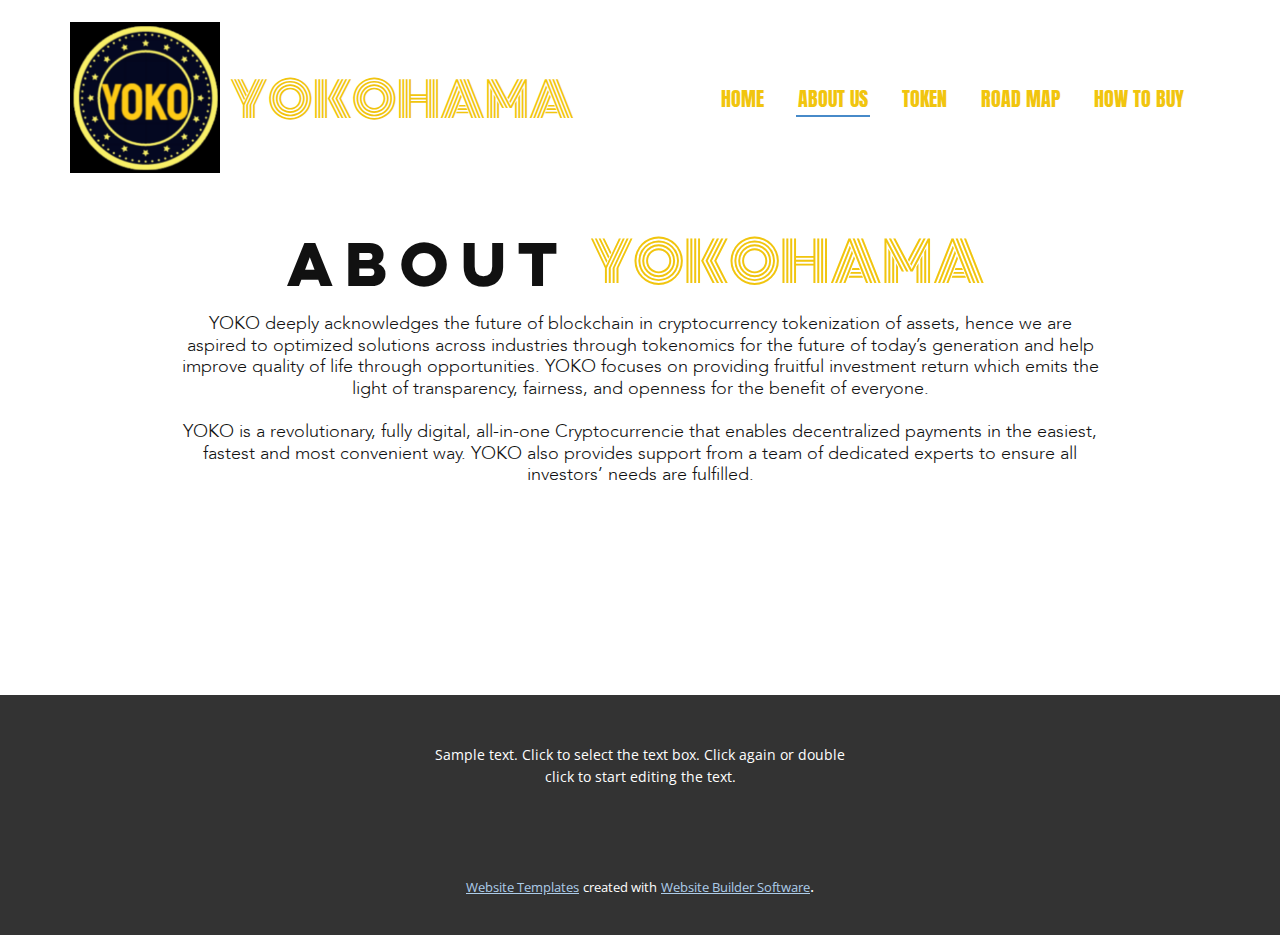
<file: ABOUT-US.html>
<!DOCTYPE html>
<html style="font-size: 16px;">
  <head>
    <meta name="viewport" content="width=device-width, initial-scale=1.0">
    <meta charset="utf-8">
    <meta name="keywords" content="YOKOHAMA​t., YOKO​HAMA, ABOUT">
    <meta name="description" content="">
    <meta name="page_type" content="np-template-header-footer-from-plugin">
    <title>ABOUT US</title>
    <link rel="stylesheet" href="nicepage.css" media="screen">
<link rel="stylesheet" href="ABOUT-US.css" media="screen">
    <script class="u-script" type="text/javascript" src="jquery.js" defer=""></script>
    <script class="u-script" type="text/javascript" src="nicepage.js" defer=""></script>
    <meta name="generator" content="Nicepage 3.30.2, nicepage.com">
    
    <link id="u-theme-google-font" rel="stylesheet" href="https://fonts.googleapis.com/css?family=Roboto:100,100i,300,300i,400,400i,500,500i,700,700i,900,900i|Open+Sans:300,300i,400,400i,600,600i,700,700i,800,800i">
    <link id="u-page-google-font" rel="stylesheet" href="https://fonts.googleapis.com/css?family=Monoton:400|Anton:400">
    
    
    <script type="application/ld+json">{
		"@context": "http://schema.org",
		"@type": "Organization",
		"name": "Site1",
		"logo": "images/Frtitlu.png"
}</script>
    <meta name="theme-color" content="#478ac9">
    <meta property="og:title" content="ABOUT US">
    <meta property="og:description" content="">
    <meta property="og:type" content="website">
  </head>
  <body class="u-body"><header class="u-clearfix u-header u-header" id="sec-2907"><div class="u-clearfix u-sheet u-sheet-1">
        <a href="https://nicepage.com" class="u-image u-logo u-image-1" data-image-width="226" data-image-height="226">
          <img src="images/Frtitlu.png" class="u-logo-image u-logo-image-1">
        </a>
        <h1 class="u-custom-font u-text u-text-default u-text-1">
          <span style="color: rgb(241, 197, 14);">YOKOHAMA</span>
        </h1>
        <nav class="u-menu u-menu-dropdown u-offcanvas u-menu-1">
          <div class="menu-collapse u-custom-font" style="font-size: 1.25rem; letter-spacing: 0px; text-transform: uppercase; font-family: Anton; font-weight: 400;">
            <a class="u-button-style u-custom-active-border-color u-custom-active-color u-custom-border u-custom-border-color u-custom-borders u-custom-hover-border-color u-custom-hover-color u-custom-left-right-menu-spacing u-custom-padding-bottom u-custom-text-active-color u-custom-text-color u-custom-text-hover-color u-custom-top-bottom-menu-spacing u-nav-link u-text-active-palette-1-base u-text-hover-palette-2-base" href="#">
              <svg><use xmlns:xlink="http://www.w3.org/1999/xlink" xlink:href="#menu-hamburger"></use></svg>
              <svg version="1.1" xmlns="http://www.w3.org/2000/svg" xmlns:xlink="http://www.w3.org/1999/xlink"><defs><symbol id="menu-hamburger" viewBox="0 0 16 16" style="width: 16px; height: 16px;"><rect y="1" width="16" height="2"></rect><rect y="7" width="16" height="2"></rect><rect y="13" width="16" height="2"></rect>
</symbol>
</defs></svg>
            </a>
          </div>
          <div class="u-custom-menu u-nav-container">
            <ul class="u-custom-font u-nav u-spacing-30 u-unstyled u-nav-1"><li class="u-nav-item"><a class="u-border-2 u-border-active-palette-1-base u-border-hover-palette-1-base u-border-no-left u-border-no-right u-border-no-top u-button-style u-nav-link u-text-active-palette-3-base u-text-hover-grey-90 u-text-palette-3-base" style="padding: 6px 2px;">HOME</a>
</li><li class="u-nav-item"><a class="u-border-2 u-border-active-palette-1-base u-border-hover-palette-1-base u-border-no-left u-border-no-right u-border-no-top u-button-style u-nav-link u-text-active-palette-3-base u-text-hover-grey-90 u-text-palette-3-base" href="ABOUT-US.html" style="padding: 6px 2px;">ABOUT US</a>
</li><li class="u-nav-item"><a class="u-border-2 u-border-active-palette-1-base u-border-hover-palette-1-base u-border-no-left u-border-no-right u-border-no-top u-button-style u-nav-link u-text-active-palette-3-base u-text-hover-grey-90 u-text-palette-3-base" href="TOKEN.html" style="padding: 6px 2px;">TOKEN</a>
</li><li class="u-nav-item"><a class="u-border-2 u-border-active-palette-1-base u-border-hover-palette-1-base u-border-no-left u-border-no-right u-border-no-top u-button-style u-nav-link u-text-active-palette-3-base u-text-hover-grey-90 u-text-palette-3-base" href="ROAD-MAP.html" style="padding: 6px 2px;">ROAD MAP</a>
</li><li class="u-nav-item"><a class="u-border-2 u-border-active-palette-1-base u-border-hover-palette-1-base u-border-no-left u-border-no-right u-border-no-top u-button-style u-nav-link u-text-active-palette-3-base u-text-hover-grey-90 u-text-palette-3-base" style="padding: 6px 5px 6px 2px;">HOW TO BUY</a>
</li></ul>
          </div>
          <div class="u-custom-menu u-nav-container-collapse">
            <div class="u-black u-container-style u-inner-container-layout u-opacity u-opacity-95 u-sidenav">
              <div class="u-inner-container-layout u-sidenav-overflow">
                <div class="u-menu-close"></div>
                <ul class="u-align-center u-nav u-popupmenu-items u-unstyled u-nav-2"><li class="u-nav-item"><a class="u-button-style u-nav-link" style="padding: 10px 20px;">HOME</a>
</li><li class="u-nav-item"><a class="u-button-style u-nav-link" href="ABOUT-US.html" style="padding: 10px 20px;">ABOUT US</a>
</li><li class="u-nav-item"><a class="u-button-style u-nav-link" href="TOKEN.html" style="padding: 10px 20px;">TOKEN</a>
</li><li class="u-nav-item"><a class="u-button-style u-nav-link" href="ROAD-MAP.html" style="padding: 10px 20px;">ROAD MAP</a>
</li><li class="u-nav-item"><a class="u-button-style u-nav-link" style="padding: 10px 20px;">HOW TO BUY</a>
</li></ul>
              </div>
            </div>
            <div class="u-black u-menu-overlay u-opacity u-opacity-70"></div>
          </div>
        </nav>
      </div></header>
    <section class="u-clearfix u-section-1" id="sec-cfe8">
      <div class="u-clearfix u-sheet u-sheet-1">
        <h2 class="u-custom-font u-text u-text-default u-text-palette-3-base u-text-1">YOKO​HAMA</h2>
        <h2 class="u-custom-font u-text u-text-default u-text-2">ABOUT</h2>
        <h6 class="u-align-center u-custom-font u-text u-text-3">YOKO deeply acknowledges the future of blockchain in cryptocurrency tokenization of assets, hence we are aspired to optimized solutions across industries through tokenomics for the future of today’s generation and help improve quality of life through opportunities. YOKO focuses on providing fruitful investment return which emits the light of transparency, fairness, and openness for the benefit of everyone. <br>
          <br>YOKO is a revolutionary, fully digital, all-in-one Cryptocurrencie that enables decentralized payments in the easiest, fastest and most convenient way. YOKO also provides support from a team of dedicated experts to ensure all investors’ needs are fulfilled.
        </h6>
      </div>
    </section>
    
    
    <footer class="u-align-center u-clearfix u-footer u-grey-80 u-footer" id="sec-d0bf"><div class="u-clearfix u-sheet u-sheet-1">
        <p class="u-small-text u-text u-text-variant u-text-1">Sample text. Click to select the text box. Click again or double click to start editing the text.</p>
      </div></footer>
    <section class="u-backlink u-clearfix u-grey-80">
      <a class="u-link" href="https://nicepage.com/website-templates" target="_blank">
        <span>Website Templates</span>
      </a>
      <p class="u-text">
        <span>created with</span>
      </p>
      <a class="u-link" href="" target="_blank">
        <span>Website Builder Software</span>
      </a>. 
    </section>
  </body>
</html>
</file>
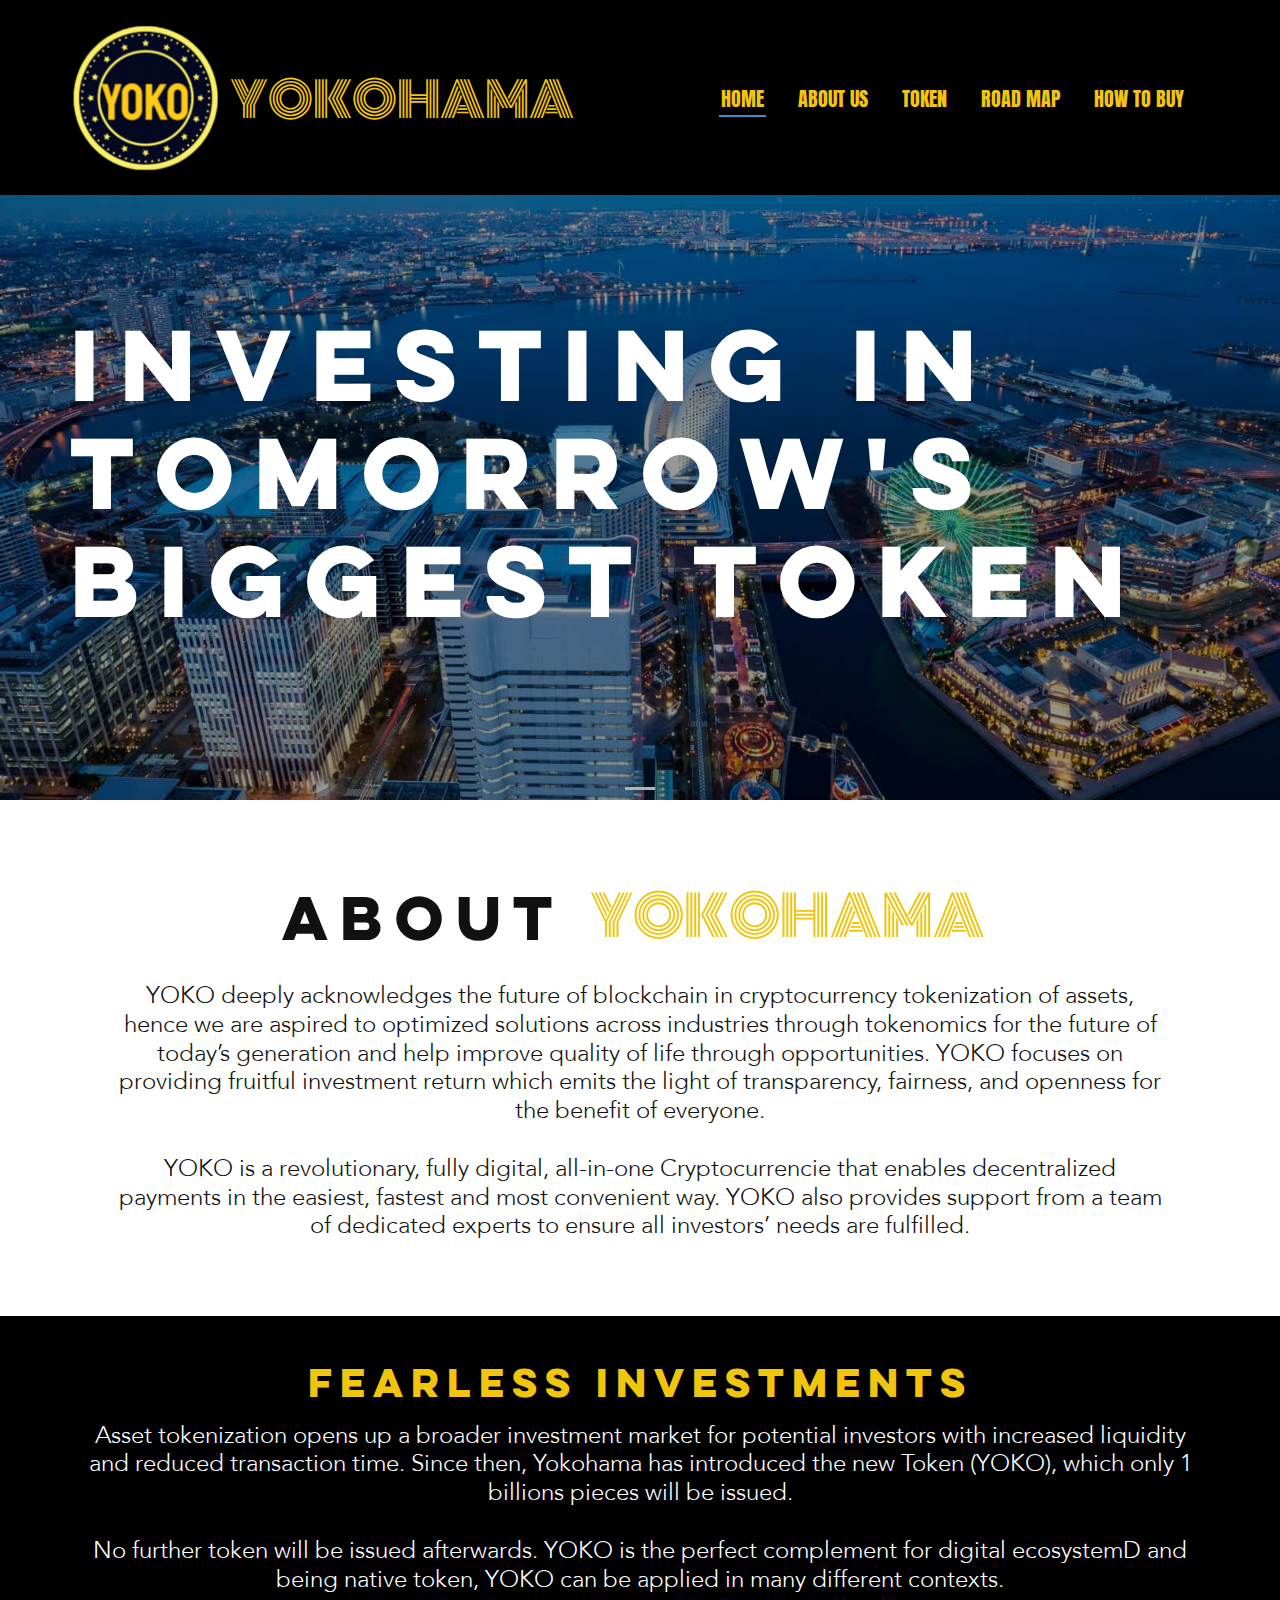
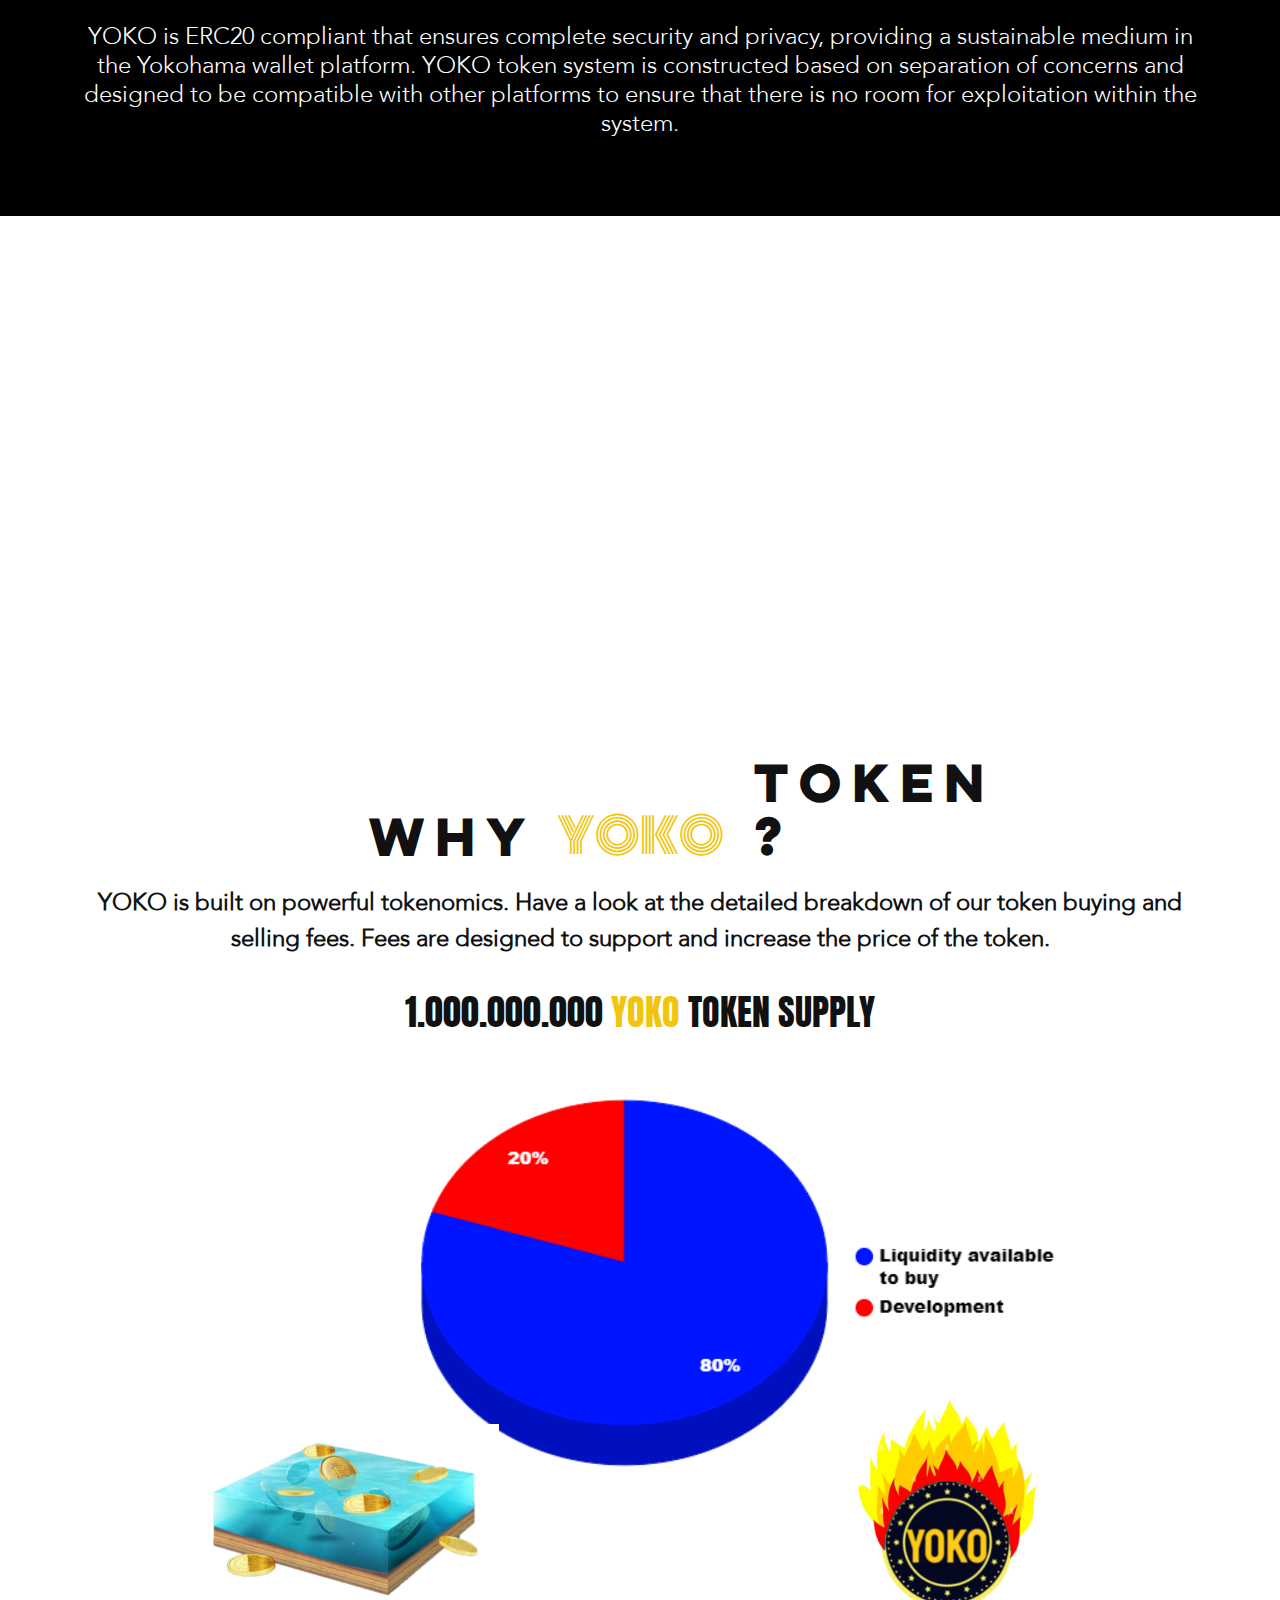
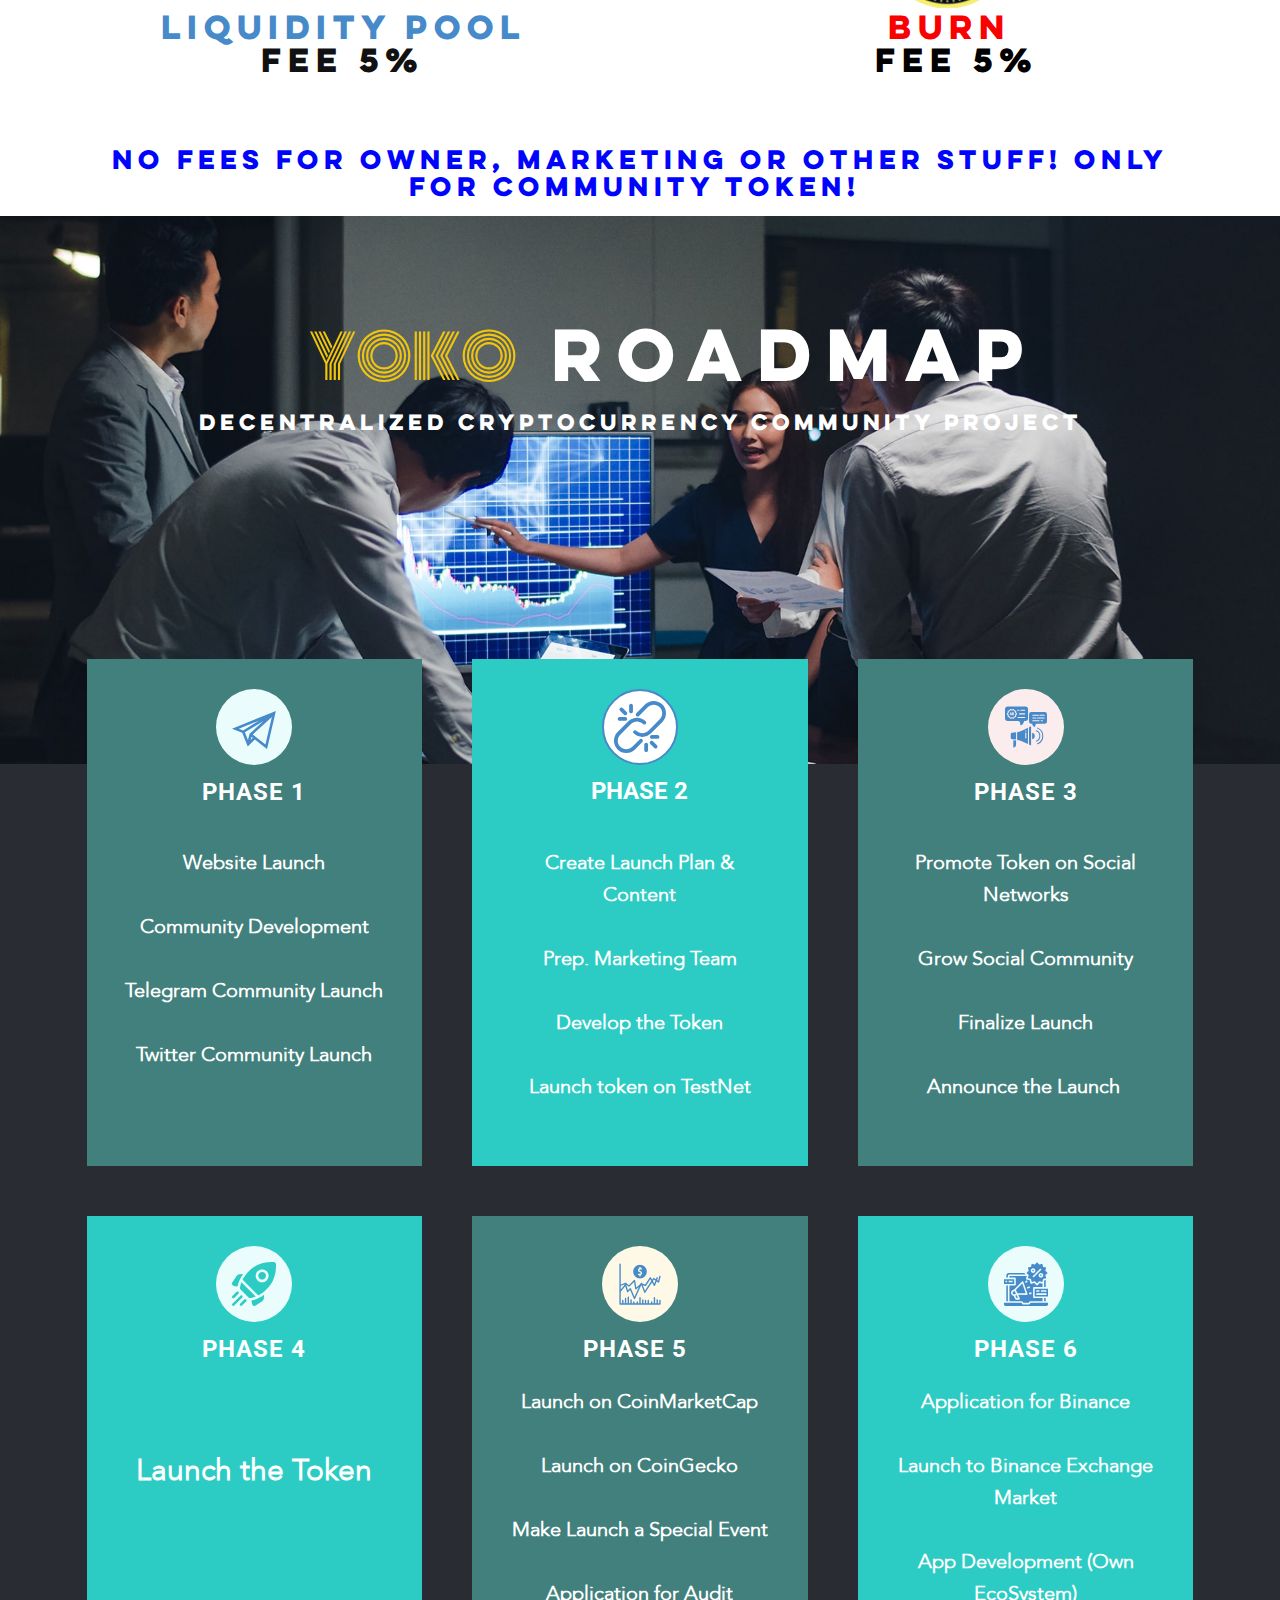
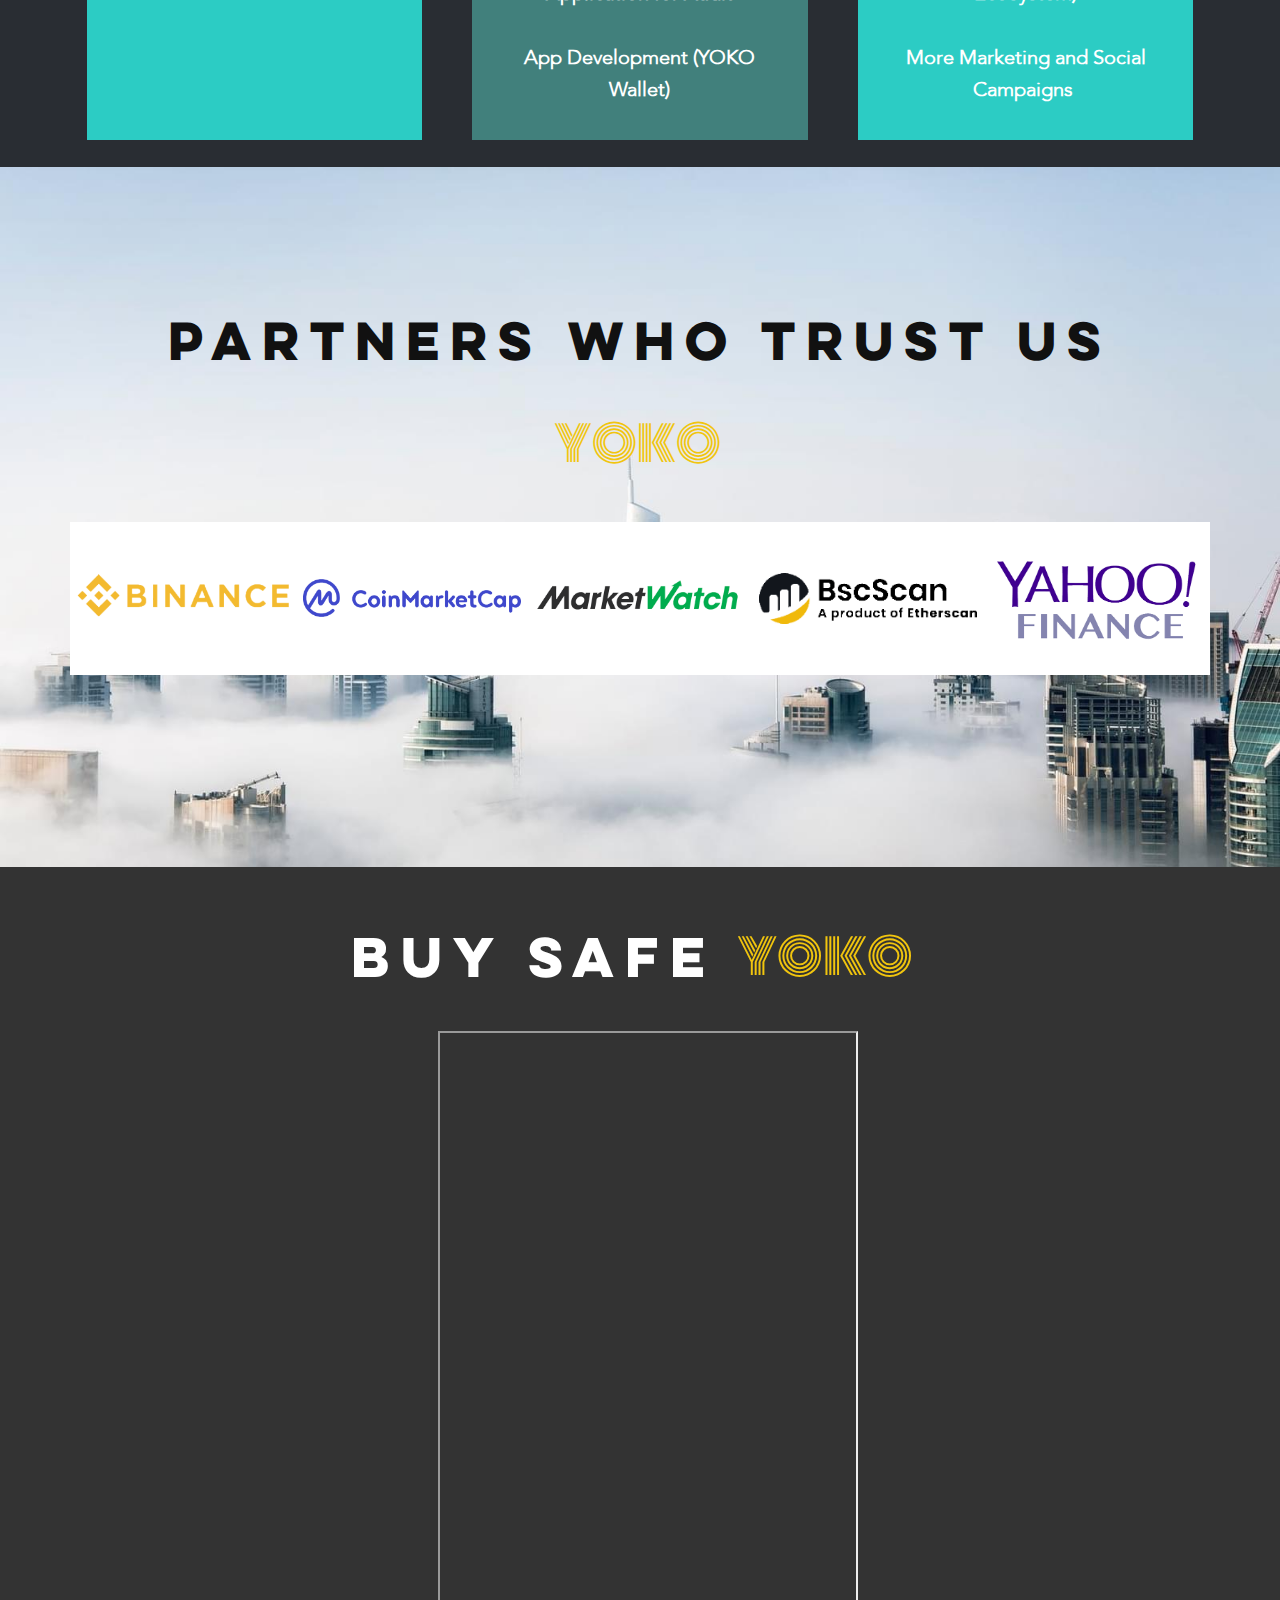
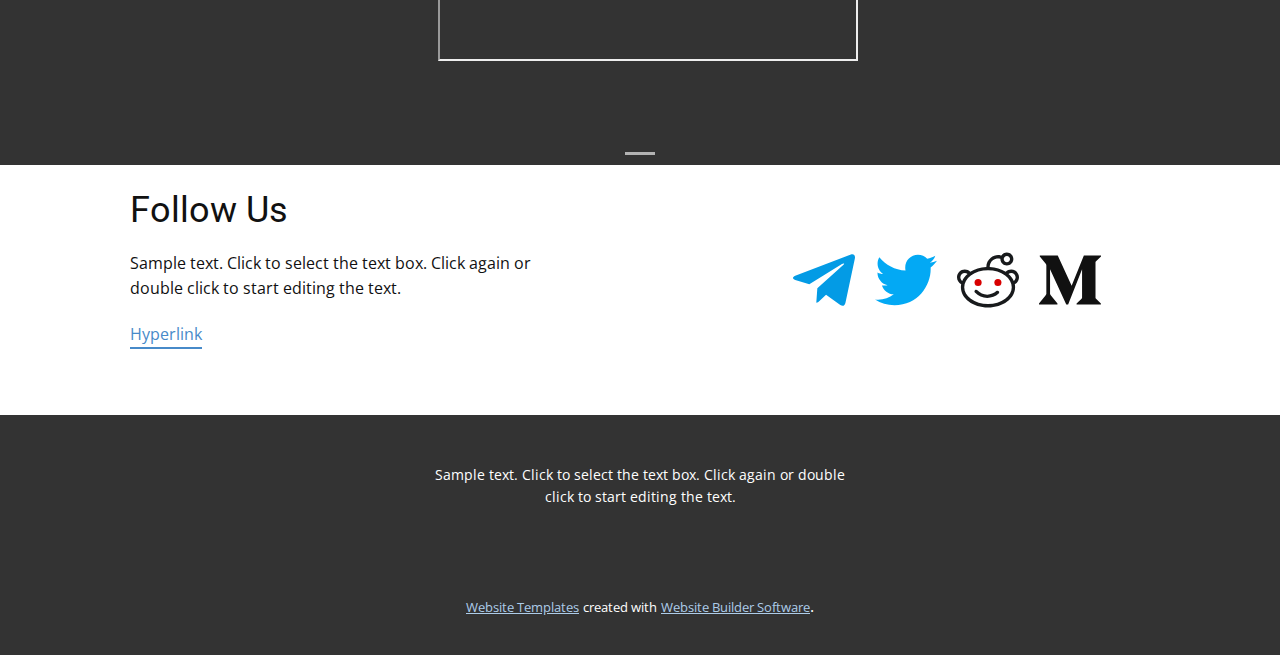
<file: HOME.html>
<!DOCTYPE html>
<html style="font-size: 16px;">
  <head>
    <meta name="viewport" content="width=device-width, initial-scale=1.0">
    <meta charset="utf-8">
    <meta name="keywords" content="YOKOHAMA​t.">
    <meta name="description" content="">
    <meta name="page_type" content="np-template-header-footer-from-plugin">
    <title>HOME</title>
    <link rel="stylesheet" href="nicepage.css" media="screen">
<link rel="stylesheet" href="HOME.css" media="screen">
    <script class="u-script" type="text/javascript" src="jquery.js" defer=""></script>
    <script class="u-script" type="text/javascript" src="nicepage.js" defer=""></script>
    <meta name="generator" content="Nicepage 3.30.2, nicepage.com">
    
    <link id="u-theme-google-font" rel="stylesheet" href="https://fonts.googleapis.com/css?family=Roboto:100,100i,300,300i,400,400i,500,500i,700,700i,900,900i|Open+Sans:300,300i,400,400i,600,600i,700,700i,800,800i">
    <link id="u-page-google-font" rel="stylesheet" href="https://fonts.googleapis.com/css?family=Monoton:400|Anton:400">
    
    
    
    
    
    
    
    
    
    
    <script type="application/ld+json">{
		"@context": "http://schema.org",
		"@type": "Organization",
		"name": "Site1",
		"logo": "images/Frtitlu.png"
}</script>
    <meta name="theme-color" content="#478ac9">
    <meta property="og:title" content="HOME">
    <meta property="og:description" content="">
    <meta property="og:type" content="website">
  </head>
  <body class="u-body u-overlap"><header class="u-clearfix u-header u-header" id="sec-2907"><div class="u-clearfix u-sheet u-sheet-1">
        <a href="https://nicepage.com" class="u-image u-logo u-image-1" data-image-width="226" data-image-height="226">
          <img src="images/Frtitlu.png" class="u-logo-image u-logo-image-1">
        </a>
        <h1 class="u-custom-font u-text u-text-default u-text-1">
          <span style="color: rgb(241, 197, 14);">YOKOHAMA</span>
        </h1>
        <nav class="u-menu u-menu-dropdown u-offcanvas u-menu-1">
          <div class="menu-collapse u-custom-font" style="font-size: 1.25rem; letter-spacing: 0px; text-transform: uppercase; font-family: Anton; font-weight: 400;">
            <a class="u-button-style u-custom-active-border-color u-custom-active-color u-custom-border u-custom-border-color u-custom-borders u-custom-hover-border-color u-custom-hover-color u-custom-left-right-menu-spacing u-custom-padding-bottom u-custom-text-active-color u-custom-text-color u-custom-text-hover-color u-custom-top-bottom-menu-spacing u-nav-link u-text-active-palette-1-base u-text-hover-palette-2-base" href="#">
              <svg><use xmlns:xlink="http://www.w3.org/1999/xlink" xlink:href="#menu-hamburger"></use></svg>
              <svg version="1.1" xmlns="http://www.w3.org/2000/svg" xmlns:xlink="http://www.w3.org/1999/xlink"><defs><symbol id="menu-hamburger" viewBox="0 0 16 16" style="width: 16px; height: 16px;"><rect y="1" width="16" height="2"></rect><rect y="7" width="16" height="2"></rect><rect y="13" width="16" height="2"></rect>
</symbol>
</defs></svg>
            </a>
          </div>
          <div class="u-custom-menu u-nav-container">
            <ul class="u-custom-font u-nav u-spacing-30 u-unstyled u-nav-1"><li class="u-nav-item"><a class="u-border-2 u-border-active-palette-1-base u-border-hover-palette-1-base u-border-no-left u-border-no-right u-border-no-top u-button-style u-nav-link u-text-active-palette-3-base u-text-hover-grey-90 u-text-palette-3-base" style="padding: 6px 2px;">HOME</a>
</li><li class="u-nav-item"><a class="u-border-2 u-border-active-palette-1-base u-border-hover-palette-1-base u-border-no-left u-border-no-right u-border-no-top u-button-style u-nav-link u-text-active-palette-3-base u-text-hover-grey-90 u-text-palette-3-base" href="ABOUT-US.html" style="padding: 6px 2px;">ABOUT US</a>
</li><li class="u-nav-item"><a class="u-border-2 u-border-active-palette-1-base u-border-hover-palette-1-base u-border-no-left u-border-no-right u-border-no-top u-button-style u-nav-link u-text-active-palette-3-base u-text-hover-grey-90 u-text-palette-3-base" href="TOKEN.html" style="padding: 6px 2px;">TOKEN</a>
</li><li class="u-nav-item"><a class="u-border-2 u-border-active-palette-1-base u-border-hover-palette-1-base u-border-no-left u-border-no-right u-border-no-top u-button-style u-nav-link u-text-active-palette-3-base u-text-hover-grey-90 u-text-palette-3-base" href="ROAD-MAP.html" style="padding: 6px 2px;">ROAD MAP</a>
</li><li class="u-nav-item"><a class="u-border-2 u-border-active-palette-1-base u-border-hover-palette-1-base u-border-no-left u-border-no-right u-border-no-top u-button-style u-nav-link u-text-active-palette-3-base u-text-hover-grey-90 u-text-palette-3-base" style="padding: 6px 5px 6px 2px;">HOW TO BUY</a>
</li></ul>
          </div>
          <div class="u-custom-menu u-nav-container-collapse">
            <div class="u-black u-container-style u-inner-container-layout u-opacity u-opacity-95 u-sidenav">
              <div class="u-inner-container-layout u-sidenav-overflow">
                <div class="u-menu-close"></div>
                <ul class="u-align-center u-nav u-popupmenu-items u-unstyled u-nav-2"><li class="u-nav-item"><a class="u-button-style u-nav-link" style="padding: 10px 20px;">HOME</a>
</li><li class="u-nav-item"><a class="u-button-style u-nav-link" href="ABOUT-US.html" style="padding: 10px 20px;">ABOUT US</a>
</li><li class="u-nav-item"><a class="u-button-style u-nav-link" href="TOKEN.html" style="padding: 10px 20px;">TOKEN</a>
</li><li class="u-nav-item"><a class="u-button-style u-nav-link" href="ROAD-MAP.html" style="padding: 10px 20px;">ROAD MAP</a>
</li><li class="u-nav-item"><a class="u-button-style u-nav-link" style="padding: 10px 20px;">HOW TO BUY</a>
</li></ul>
              </div>
            </div>
            <div class="u-black u-menu-overlay u-opacity u-opacity-70"></div>
          </div>
        </nav>
      </div></header>
    <section id="carousel_6085" class="u-carousel u-slide u-block-8ec5-1" data-u-ride="carousel" data-interval="5000">
      <ol class="u-absolute-hcenter u-carousel-indicators u-block-8ec5-2">
        <li data-u-target="#carousel_6085" data-u-slide-to="0" class="u-active u-grey-30"></li>
      </ol>
      <div class="u-carousel-inner" role="listbox">
        <div class="u-active u-align-center u-carousel-item u-clearfix u-image u-shading u-section-1-1" src="" data-image-width="1800" data-image-height="1014">
          <div class="u-clearfix u-sheet u-sheet-1">
            <h3 class="u-align-left u-custom-font u-text u-text-1" data-animation-name="zoomIn" data-animation-duration="1500" data-animation-direction="Down"> Investing in Tomorrow's BIGGEST TOKEN</h3>
          </div>
        </div>
      </div>
      <a class="u-absolute-vcenter u-carousel-control u-carousel-control-prev u-hidden u-text-grey-30 u-block-8ec5-3" href="#carousel_6085" role="button" data-u-slide="prev">
        <span aria-hidden="true">
          <svg viewBox="0 0 477.175 477.175"><path d="M145.188,238.575l215.5-215.5c5.3-5.3,5.3-13.8,0-19.1s-13.8-5.3-19.1,0l-225.1,225.1c-5.3,5.3-5.3,13.8,0,19.1l225.1,225
                    c2.6,2.6,6.1,4,9.5,4s6.9-1.3,9.5-4c5.3-5.3,5.3-13.8,0-19.1L145.188,238.575z"></path></svg>
        </span>
        <span class="sr-only">Previous</span>
      </a>
      <a class="u-absolute-vcenter u-carousel-control u-carousel-control-next u-hidden u-text-grey-30 u-block-8ec5-4" href="#carousel_6085" role="button" data-u-slide="next">
        <span aria-hidden="true">
          <svg viewBox="0 0 477.175 477.175"><path d="M360.731,229.075l-225.1-225.1c-5.3-5.3-13.8-5.3-19.1,0s-5.3,13.8,0,19.1l215.5,215.5l-215.5,215.5
                    c-5.3,5.3-5.3,13.8,0,19.1c2.6,2.6,6.1,4,9.5,4c3.4,0,6.9-1.3,9.5-4l225.1-225.1C365.931,242.875,365.931,234.275,360.731,229.075z"></path></svg>
        </span>
        <span class="sr-only">Next</span>
      </a>
    </section>
    <section class="u-clearfix u-section-2" id="sec-2d12">
      <div class="u-clearfix u-sheet u-sheet-1">
        <h2 class="u-custom-font u-text u-text-default u-text-palette-3-base u-text-1">YOKO​HAMA</h2>
        <h2 class="u-custom-font u-text u-text-default u-text-2">ABOUT</h2>
        <h6 class="u-align-center u-custom-font u-text u-text-3">YOKO deeply acknowledges the future of blockchain in cryptocurrency tokenization of assets, hence we are aspired to optimized solutions across industries through tokenomics for the future of today’s generation and help improve quality of life through opportunities. YOKO focuses on providing fruitful investment return which emits the light of transparency, fairness, and openness for the benefit of everyone. <br>
          <br>YOKO is a revolutionary, fully digital, all-in-one Cryptocurrencie that enables decentralized payments in the easiest, fastest and most convenient way. YOKO also provides support from a team of dedicated experts to ensure all investors’ needs are fulfilled.
        </h6>
      </div>
    </section>
    <section class="u-black u-clearfix u-section-3" id="sec-92d1">
      <div class="u-clearfix u-sheet u-sheet-1">
        <h2 class="u-custom-font u-text u-text-default u-text-palette-3-base u-text-1"> FEARLESS INVESTMENTS</h2>
        <h5 class="u-align-center u-custom-font u-text u-text-2"> Asset tokenization opens up a broader investment market for potential investors with increased liquidity and reduced transaction time. Since then, Yokohama has introduced the new Token (YOKO), which only 1 billions pieces will be issued.<br>
          <br>No further token will be issued afterwards. YOKO is the perfect complement for digital ecosystemD and being native token, YOKO can be applied in many different contexts.<br>
          <br>YOKO is ERC20 compliant that ensures complete security and privacy, providing a sustainable medium in the Yokohama wallet platform. YOKO token system is constructed based on separation of concerns and designed to be compatible with other platforms to ensure that there is no room for exploitation within the system.
        </h5>
      </div>
    </section>
    <section class="skrollable u-clearfix u-image u-parallax u-section-4" id="sec-e1f3" data-image-width="1540" data-image-height="800">
      <div class="u-clearfix u-sheet u-sheet-1"></div>
    </section>
    <section class="u-clearfix u-section-5" id="sec-97f7">
      <h2 class="u-custom-font u-text u-text-1">TOKEN ?</h2>
      <h2 class="u-custom-font u-text u-text-default u-text-palette-3-base u-text-2">YOKO</h2>
      <h2 class="u-custom-font u-text u-text-default u-text-3">WHY</h2>
      <h5 class="u-align-center u-custom-font u-text u-text-4">
        <span style="font-size: 1.5rem;"> YOKO is built on powerful tokenomics. Have a look at the detailed breakdown of our token buying and selling fees. Fees are designed to support and increase the price of the token.</span>
        <br>
        <br>
      </h5>
      <img class="u-image u-image-1" src="images/imageonline-co-donutchart2.png" data-image-width="849" data-image-height="600">
      <h5 class="u-align-center u-custom-font u-text u-text-5"> 1.000.000.000 <span class="u-text-palette-3-base">YOKO</span> TOKEN SUPPLY
      </h5>
      <img class="u-image u-image-default u-image-2" src="images/Frtitludfsddghjhgkh.png" alt="" data-image-width="467" data-image-height="370">
      <img class="u-image u-image-default u-image-3" src="images/Frtitlusdgsgsfgdfgdf.png" alt="" data-image-width="312" data-image-height="186">
      <h2 class="u-align-center u-custom-font u-text u-text-custom-color-1 u-text-6">burn<br>&nbsp;<span class="u-text-black">fee 5%</span>
      </h2>
      <h2 class="u-align-center u-custom-font u-text u-text-7">
        <span class="u-text-palette-1-base">LIQUIDITY POOL</span> fee 5%
      </h2>
      <h2 class="u-align-center u-custom-font u-text u-text-custom-color-2 u-text-8">no fees for owner, marketing or other stuff! only for​ community token!&nbsp;</h2>
    </section>
    <section class="u-align-center u-clearfix u-palette-5-dark-3 u-section-6" id="carousel_79d9">
      <img class="u-expanded-width u-image u-image-1" src="images/rtyty-min.jpg">
      <div class="u-clearfix u-gutter-50 u-layout-wrap u-layout-wrap-1">
        <div class="u-gutter-0 u-layout">
          <div class="u-layout-col">
            <div class="u-size-30">
              <div class="u-layout-row">
                <div class="u-align-center u-container-style u-layout-cell u-palette-4-dark-2 u-size-20 u-layout-cell-1">
                  <div class="u-container-layout u-valign-top u-container-layout-1"><span class="u-icon u-icon-rounded u-palette-4-light-3 u-radius-50 u-spacing-16 u-text-palette-1-base u-icon-1"><svg class="u-svg-link" preserveAspectRatio="xMidYMin slice" viewBox="1 -35 511.99993 511" style=""><use xmlns:xlink="http://www.w3.org/1999/xlink" xlink:href="#svg-f04f"></use></svg><svg xmlns="http://www.w3.org/2000/svg" xmlns:xlink="http://www.w3.org/1999/xlink" version="1.1" xml:space="preserve" class="u-svg-content" viewBox="1 -35 511.99993 511" id="svg-f04f"><path d="m121.453125 253.171875 63.554687 158.886719 82.75-82.753906 141.535157 112.503906 102.707031-441.308594-512 205.480469zm-39.933594-47.640625 244.046875-97.945312-194.074218 117.363281zm287.535157-89.25-161.980469 148.1875-19.484375 73.425781-36.035156-90.085937zm-149.851563 219.230469 9.816406-36.996094 15.144531 12.035156zm171.65625 53.394531-147.386719-117.152344 221.902344-203.007812zm0 0"></path></svg></span>
                    <h4 class="u-text u-text-body-alt-color u-text-1">pHASE 1</h4>
                    <p class="u-align-center u-custom-font u-text u-text-2"> Website Launch<br>
                      <br>Community Development<br>
                      <br>Telegram Community Launch<br>
                      <br>Twitter Community Launch
                    </p>
                  </div>
                </div>
                <div class="u-container-style u-layout-cell u-palette-4-base u-size-20 u-layout-cell-2">
                  <div class="u-container-layout u-valign-top u-container-layout-2"><span class="u-border-2 u-border-palette-1-base u-icon u-icon-circle u-spacing-10 u-text-palette-1-base u-white u-icon-2"><svg class="u-svg-link" preserveAspectRatio="xMidYMin slice" viewBox="0 0 54.971 54.971" style=""><use xmlns:xlink="http://www.w3.org/1999/xlink" xlink:href="#svg-546c"></use></svg><svg class="u-svg-content" viewBox="0 0 54.971 54.971" x="0px" y="0px" id="svg-546c" style="enable-background:new 0 0 54.971 54.971;"><g><path d="M51.173,3.801c-5.068-5.068-13.315-5.066-18.384,0l-9.192,9.192c-0.781,0.781-0.781,2.047,0,2.828s2.047,0.781,2.828,0   l9.192-9.192c1.691-1.69,3.951-2.622,6.363-2.622c2.413,0,4.673,0.932,6.364,2.623s2.623,3.951,2.623,6.364   c0,2.412-0.932,4.672-2.623,6.363L36.325,31.379c-3.51,3.508-9.219,3.508-12.729,0c-0.781-0.781-2.047-0.781-2.828,0   s-0.781,2.048,0,2.828c2.534,2.534,5.863,3.801,9.192,3.801s6.658-1.267,9.192-3.801l12.021-12.021   c2.447-2.446,3.795-5.711,3.795-9.192C54.968,9.512,53.62,6.248,51.173,3.801z"></path><path d="M27.132,40.57l-7.778,7.778c-1.691,1.691-3.951,2.623-6.364,2.623c-2.412,0-4.673-0.932-6.364-2.623   c-3.509-3.509-3.509-9.219,0-12.728L17.94,24.306c1.691-1.69,3.951-2.622,6.364-2.622c2.412,0,4.672,0.932,6.363,2.622   c0.781,0.781,2.047,0.781,2.828,0s0.781-2.047,0-2.828c-5.067-5.067-13.314-5.068-18.384,0L3.797,32.793   c-2.446,2.446-3.794,5.711-3.794,9.192c0,3.48,1.348,6.745,3.795,9.191c2.446,2.447,5.711,3.795,9.191,3.795   c3.481,0,6.746-1.348,9.192-3.795l7.778-7.778c0.781-0.781,0.781-2.047,0-2.828S27.913,39.789,27.132,40.57z"></path><path d="M34.003,44.007c-1.104,0-2,0.896-2,2v6c0,1.104,0.896,2,2,2s2-0.896,2-2v-6C36.003,44.902,35.108,44.007,34.003,44.007z"></path><path d="M41.175,42.593c-0.781-0.781-2.047-0.781-2.828,0s-0.781,2.047,0,2.828l4.242,4.242c0.391,0.391,0.902,0.586,1.414,0.586   s1.023-0.195,1.414-0.586c0.781-0.781,0.781-2.047,0-2.828L41.175,42.593z"></path><path d="M45.968,36.007h-6c-1.104,0-2,0.896-2,2s0.896,2,2,2h6c1.104,0,2-0.896,2-2S47.073,36.007,45.968,36.007z"></path><path d="M18.003,13.007c1.104,0,2-0.896,2-2v-6c0-1.104-0.896-2-2-2s-2,0.896-2,2v6C16.003,12.111,16.899,13.007,18.003,13.007z"></path><path d="M10.589,14.421c0.391,0.391,0.902,0.586,1.414,0.586s1.023-0.195,1.414-0.586c0.781-0.781,0.781-2.047,0-2.828L9.175,7.35   c-0.781-0.781-2.047-0.781-2.828,0s-0.781,2.047,0,2.828L10.589,14.421z"></path><path d="M5.968,21.007h6c1.104,0,2-0.896,2-2s-0.896-2-2-2h-6c-1.104,0-2,0.896-2,2S4.864,21.007,5.968,21.007z"></path>
</g></svg></span>
                    <h4 class="u-align-center u-text u-text-white u-text-3">PHASE 2</h4>
                    <p class="u-align-center u-custom-font u-text u-text-white u-text-4"> Create Launch Plan &amp; Content<br>
                      <br>Prep. Marketing Team<br>
                      <br>Develop the Token<br>
                      <br> Launch token on TestNet<br>
                      <br>
                    </p>
                  </div>
                </div>
                <div class="u-align-center u-container-style u-layout-cell u-palette-4-dark-2 u-size-20 u-layout-cell-3">
                  <div class="u-container-layout u-valign-top u-container-layout-3"><span class="u-icon u-icon-rounded u-palette-2-light-3 u-radius-50 u-spacing-16 u-text-palette-1-base u-icon-3"><svg class="u-svg-link" preserveAspectRatio="xMidYMin slice" viewBox="0 0 512 512" style=""><use xmlns:xlink="http://www.w3.org/1999/xlink" xlink:href="#svg-8590"></use></svg><svg class="u-svg-content" viewBox="0 0 512 512" id="svg-8590"><path d="m140.185 458.233v-43.994a272.471 272.471 0 0 0 -32.02-3.564v85.1a38.081 38.081 0 0 0 32.02-37.542z"></path><path d="m327.162 322.945v74.689a38.012 38.012 0 0 0 0-74.689z"></path><path d="m315.162 248.658-24.316 11.347v200.57l24.316 11.348z"></path><path d="m152.185 316.265v88.049a284.561 284.561 0 0 1 62.287 20.618l64.374 30.042v-189.369l-64.374 30.041a284.51 284.51 0 0 1 -62.287 20.619zm95.746-17.774a6 6 0 1 1 12 0v4.946a6 6 0 0 1 -12 0zm0 26.29a6 6 0 1 1 12 0v58.188a6 6 0 1 1 -12 0z"></path><path d="m140.185 318.516a282.741 282.741 0 0 1 -45.723 3.754 16.028 16.028 0 0 0 -16.01 16.01v44.02a16.027 16.027 0 0 0 16.01 16.009 282.854 282.854 0 0 1 45.723 3.754z"></path><path d="m374.89 414.574a6 6 0 1 0 4.7 11.041 71 71 0 0 0 0-130.656 6 6 0 1 0 -4.7 11.041 59 59 0 0 1 0 108.574z"></path><path d="m445.5 360.3a92.9 92.9 0 0 1 -56.6 85.6 6 6 0 1 0 4.7 11.041 105.049 105.049 0 0 0 0-193.316 6 6 0 1 0 -4.7 11.041 92.913 92.913 0 0 1 56.6 85.634z"></path><path d="m473.776 82.874h-155.948a26.418 26.418 0 0 0 -26.388 26.388v81.428a26.418 26.418 0 0 0 26.388 26.387h8.3a1.066 1.066 0 0 1 1.075.728c4.675 26.457 22.03 34.758 26.173 36.382a6.1 6.1 0 0 0 2.8.686 5.983 5.983 0 0 0 .883-.065 6.314 6.314 0 0 0 5.155-4.795 38.567 38.567 0 0 0 .909-6.39c1.308-13.989 3.853-26.546 20.414-26.546h90.239a26.418 26.418 0 0 0 26.388-26.387v-81.428a26.418 26.418 0 0 0 -26.388-26.388zm-138.807 29.6h65.313a6 6 0 1 1 0 12h-65.313a6 6 0 0 1 0-12zm0 32.637h35.476a6 6 0 0 1 0 12h-35.476a6 6 0 0 1 0-12zm73.084 44.636h-73.084a6 6 0 0 1 0-12h73.084a6 6 0 0 1 0 12zm38.71 0h-14.676a6 6 0 0 1 0-12h14.676a6 6 0 0 1 0 12zm21.917-32.636h-80.88a6 6 0 0 1 0-12h80.88a6 6 0 0 1 0 12zm0-32.637h-51.546a6 6 0 0 1 0-12h51.546a6 6 0 0 1 0 12z"></path><path d="m109.506 107.077v-12.317c0-2.857-1.188-4.188-3.737-4.188h-3.693v20.693h3.693c2.549 0 3.737-1.331 3.737-4.188z"></path><path d="m79.51 95.45-2.603 9.184h5.205z"></path><path d="m55.206 117.485-.651 13.071 12.633 3.42a6 6 0 0 1 3.456 2.511l7.156 10.958 12.23-4.66a6 6 0 0 1 4.272 0l12.23 4.66 7.157-10.958a6 6 0 0 1 3.456-2.511l12.632-3.42-.651-13.071a6.005 6.005 0 0 1 1.319-4.063l8.21-10.191-8.21-10.192a6.005 6.005 0 0 1 -1.319-4.063l.651-13.071-12.632-3.42a6 6 0 0 1 -3.456-2.511l-7.157-10.958-12.232 4.66a6 6 0 0 1 -4.272 0l-12.228-4.66-7.156 10.958a6 6 0 0 1 -3.456 2.511l-12.633 3.42.651 13.071a6.005 6.005 0 0 1 -1.319 4.063l-8.211 10.192 8.21 10.191a6 6 0 0 1 1.32 4.063zm39-31.253c0-1.573 1.568-2.8 3.571-2.8h7.987c7.374 0 11.6 4.131 11.6 11.333v12.317c0 7.2-4.228 11.332-11.6 11.332h-7.982c-2 0-3.571-1.232-3.571-2.805zm-28.124 28.068 8.727-28.453c.49-1.633 2.336-2.692 4.7-2.692 2.428 0 4.248 1.034 4.748 2.7l8.743 28.52a2.268 2.268 0 0 1 .095.6c0 2.13-2.738 3.437-4.7 3.437-2.129 0-2.763-1.2-2.952-1.919l-1.5-5.255h-8.823l-1.506 5.275c-.183.7-.817 1.9-2.947 1.9-1.921 0-4.7-1.224-4.7-3.437a2.88 2.88 0 0 1 .115-.676z"></path><path d="m44.373 187.282h117.458c23.062 0 26.661 17.88 28.372 36.194a49.538 49.538 0 0 0 1.125 8 6.354 6.354 0 0 0 5.235 4.937 6.075 6.075 0 0 0 3.768-.662c4.858-1.867 27.064-12.157 33.048-46.026a3.165 3.165 0 0 1 3.182-2.444h10.8a32.574 32.574 0 0 0 32.539-32.536v-105.988a32.574 32.574 0 0 0 -32.542-32.537h-202.985a32.574 32.574 0 0 0 -32.537 32.537v105.988a32.574 32.574 0 0 0 32.537 32.537zm196.352-35.571h-76.618a6 6 0 1 1 0-12h76.618a6 6 0 1 1 0 12zm-45.905-96.961h45.905a6 6 0 1 1 0 12h-45.9a6 6 0 0 1 0-12zm45.905 42.481a6 6 0 1 1 0 12h-61.35a6 6 0 0 1 0-12zm-80.69-42.481h12.649a6 6 0 0 1 0 12h-12.649a6 6 0 0 1 0-12zm-126.735 44.717 9.809-12.176-.778-15.616a6 6 0 0 1 4.425-6.091l15.09-4.084 8.554-13.092a6 6 0 0 1 7.159-2.326l14.611 5.566 14.611-5.566a6 6 0 0 1 7.16 2.326l8.543 13.092 15.093 4.085a6 6 0 0 1 4.423 6.09l-.778 15.616 9.808 12.176a6 6 0 0 1 0 7.528l-9.808 12.175.778 15.616a6 6 0 0 1 -4.425 6.091l-15.093 4.085-8.548 13.091a6 6 0 0 1 -7.16 2.326l-14.611-5.566-14.611 5.566a6 6 0 0 1 -7.159-2.327l-8.549-13.09-15.092-4.085a6 6 0 0 1 -4.425-6.091l.778-15.615-9.805-12.171a6 6 0 0 1 0-7.533z"></path></svg></span>
                    <h4 class="u-text u-text-body-alt-color u-text-5">PHASE 3</h4>
                    <p class="u-custom-font u-text u-text-6"> Promote Token on Social Networks<br>
                      <br>Grow Social Community<br>
                      <br>Finalize Launch<br>
                      <br>Announce the Launch&nbsp;
                    </p>
                  </div>
                </div>
              </div>
            </div>
            <div class="u-size-30">
              <div class="u-layout-row">
                <div class="u-align-center u-container-style u-layout-cell u-palette-4-base u-size-20 u-layout-cell-4">
                  <div class="u-container-layout u-valign-top u-container-layout-4"><span class="u-icon u-icon-rounded u-palette-4-light-3 u-radius-50 u-spacing-16 u-icon-4"><svg class="u-svg-link" preserveAspectRatio="xMidYMin slice" viewBox="0 0 512.004 512.004" style=""><use xmlns:xlink="http://www.w3.org/1999/xlink" xlink:href="#svg-62e0"></use></svg><svg class="u-svg-content" viewBox="0 0 512.004 512.004" id="svg-62e0"><path d="m130.239 138.268-44.358 3.427c-12.343.954-23.336 7.423-30.162 17.748l-51.157 77.372c-5.177 7.83-6 17.629-2.203 26.213 3.798 8.584 11.603 14.566 20.878 16.003l40.615 6.29c9.501-50.42 32.245-100.716 66.387-147.053z"></path><path d="m226.682 448.151 6.291 40.615c1.437 9.275 7.419 17.08 16.002 20.877 3.571 1.58 7.351 2.36 11.112 2.36 5.283 0 10.529-1.539 15.102-4.563l77.374-51.156c10.325-6.827 16.794-17.821 17.746-30.162l3.427-44.358c-46.338 34.143-96.633 56.887-147.054 66.387z"></path><path d="m211.407 420c1.41 0 2.828-.116 4.243-.352 21.124-3.532 41.484-9.482 60.906-17.27l-166.93-166.93c-7.788 19.421-13.738 39.781-17.27 60.906-1.392 8.327 1.401 16.81 7.37 22.78l93.144 93.144c4.956 4.955 11.645 7.722 18.537 7.722z"></path><path d="m471.178 227.003c40.849-78.974 42.362-162.43 40.227-201.57-.731-13.411-11.423-24.103-24.835-24.834-6.373-.348-13.926-.599-22.439-.599-43.766 0-113.017 6.629-179.131 40.826-52.542 27.177-121.439 87.018-162.087 165.66.48.375.949.773 1.391 1.215l180 180c.442.442.839.91 1.214 1.39 78.642-40.649 138.483-109.546 165.66-162.088zm-173.48-118.763c29.241-29.241 76.822-29.244 106.065 0 14.166 14.165 21.967 33 21.967 53.033s-7.801 38.868-21.967 53.033c-14.619 14.619-33.829 21.93-53.032 21.932-19.209.001-38.41-7.309-53.033-21.932-14.166-14.165-21.968-33-21.968-53.033s7.802-38.868 21.968-53.033z"></path><path d="m318.911 193.092c17.545 17.545 46.095 17.546 63.64 0 8.499-8.5 13.18-19.8 13.18-31.82s-4.681-23.32-13.18-31.819c-8.772-8.773-20.296-13.159-31.82-13.159-11.523 0-23.047 4.386-31.819 13.159-8.499 8.499-13.181 19.799-13.181 31.819s4.681 23.321 13.18 31.82z"></path><path d="m15.305 421.938c3.839 0 7.678-1.464 10.606-4.394l48.973-48.973c5.858-5.858 5.858-15.355 0-21.213-5.857-5.858-15.355-5.858-21.213 0l-48.973 48.973c-5.858 5.858-5.858 15.355 0 21.213 2.929 2.929 6.768 4.394 10.607 4.394z"></path><path d="m119.765 392.239c-5.857-5.858-15.355-5.858-21.213 0l-94.155 94.155c-5.858 5.858-5.858 15.355 0 21.213 2.929 2.929 6.768 4.393 10.607 4.393s7.678-1.464 10.606-4.394l94.154-94.154c5.859-5.858 5.859-15.355.001-21.213z"></path><path d="m143.432 437.12-48.972 48.973c-5.858 5.858-5.858 15.355 0 21.213 2.929 2.929 6.768 4.394 10.606 4.394s7.678-1.464 10.606-4.394l48.973-48.973c5.858-5.858 5.858-15.355 0-21.213-5.857-5.858-15.355-5.858-21.213 0z"></path></svg></span>
                    <h4 class="u-text u-text-body-alt-color u-text-7">pHASE 4</h4>
                    <p class="u-custom-font u-text u-text-8">Launch the​​ Token</p>
                  </div>
                </div>
                <div class="u-align-center u-container-style u-layout-cell u-palette-4-dark-2 u-size-20 u-layout-cell-5">
                  <div class="u-container-layout u-valign-top u-container-layout-5"><span class="u-icon u-icon-rounded u-palette-3-light-3 u-radius-50 u-spacing-16 u-text-palette-1-base u-icon-5"><svg class="u-svg-link" preserveAspectRatio="xMidYMin slice" viewBox="0 0 512 512" style=""><use xmlns:xlink="http://www.w3.org/1999/xlink" xlink:href="#svg-ade7"></use></svg><svg class="u-svg-content" viewBox="0 0 512 512" id="svg-ade7"><path d="M176,112a80,80,0,1,0,80-80A80.091,80.091,0,0,0,176,112Zm88-48v8h8a8,8,0,0,1,0,16H256a8,8,0,0,0,0,16,24,24,0,0,1,8,46.624V160a8,8,0,0,1-16,0v-8h-8a8,8,0,0,1,0-16h16a8,8,0,0,0,0-16,24,24,0,0,1-8-46.624V64a8,8,0,0,1,16,0Z"></path><path d="M488,440a8,8,0,0,0-8,8v32H464V440a8,8,0,0,0-16,0v40H432V416a8,8,0,0,0-16,0v64H400V464a8,8,0,0,0-16,0v16H360V448a8,8,0,0,0-16,0v32H328V448a8,8,0,0,0-16,0v32H296V440a8,8,0,0,0-16,0v40H264V416a8,8,0,0,0-16,0v64H232V464a8,8,0,0,0-16,0v16H192V464a8,8,0,0,0-16,0v16H160V440a8,8,0,0,0-16,0v40H128V408a8,8,0,0,0-16,0v72H96V424a8,8,0,0,0-16,0v56H64V448a8,8,0,0,0-16,0v32H32V346.806l52.72-65.9L104.337,346.3a8,8,0,0,0,13.32,3.358L141.3,326.013l43.346,101.138A8,8,0,0,0,191.913,432H192a8,8,0,0,0,7.283-4.689l72.1-158.624,33.148,86.185a8,8,0,0,0,14.175,1.488l77.314-118.945,20.955,38.416a8,8,0,0,0,14.542-1.1l17.844-49.072L467.35,238.51a8,8,0,0,0,12.411-4.57l16-64a8,8,0,1,0-15.522-3.88l-13.15,52.6-12.05-8.607,8.48-23.319a8,8,0,1,0-15.038-5.468L441.524,200.4,420.65,185.49a8,8,0,0,0-11.358,2.15l-12.067,18.565-14.2-26.036a8,8,0,0,0-13.772-.464L316.6,262.436l-34.963-11.655-2.174-5.653a8,8,0,0,0-14.75-.439L259.394,256.4l-45.862,40.129-13.641-81.844a8,8,0,0,0-13.548-4.342L127.406,269.28,93,241.753a7.993,7.993,0,0,0-7.807-1.243L32,260.456V24a8,8,0,0,0-16,0V488a8,8,0,0,0,8,8H488a8,8,0,0,0,8-8V448A8,8,0,0,0,488,440ZM418.152,203.368l17.7,12.64-13.311,36.6-16.6-30.443ZM317.47,279.59a8.006,8.006,0,0,0,9.279-3.295l48.721-76.561,11.845,21.717L313.838,334.493l-24.756-64.366ZM123,286.247a8,8,0,0,0,10.655-.59l53.008-53.008,13.444,80.666a8,8,0,0,0,13.159,4.706L243.349,291.7,192.215,404.193l-40.862-95.344a8,8,0,0,0-13.01-2.506l-22.529,22.529-19.1-63.652Zm-91-8.7,49.916-18.719c-.052.062-.112.114-.163.178L32,321.194Z"></path></svg></span>
                    <h4 class="u-text u-text-body-alt-color u-text-9">Phase 5</h4>
                    <p class="u-custom-font u-text u-text-10"> Launch on CoinMarketCap<br>
                      <br>Launch on CoinGecko<br>
                      <br>Make Launch a Special Event<br>
                      <br>Application for Audit<br>
                      <br>App Development (YOKO Wallet)<br>
                    </p>
                  </div>
                </div>
                <div class="u-align-center u-container-style u-layout-cell u-palette-4-base u-size-20 u-layout-cell-6">
                  <div class="u-container-layout u-valign-top u-container-layout-6"><span class="u-icon u-icon-rounded u-palette-4-light-3 u-radius-50 u-spacing-16 u-icon-6"><svg class="u-svg-link" preserveAspectRatio="xMidYMin slice" viewBox="0 -1 448 447" style=""><use xmlns:xlink="http://www.w3.org/1999/xlink" xlink:href="#svg-2518"></use></svg><svg class="u-svg-content" viewBox="0 -1 448 447" id="svg-2518"><path d="m40 140.621094c0-8.835938 7.164062-16 16-16h165.679688l-11.070313-10.089844c-1.664063-1.515625-2.609375-3.660156-2.609375-5.910156h-160c-13.253906 0-24 10.742187-24 24v24h16zm0 0"></path><path d="m227.878906 108.621094 20.800782 18.925781c2.3125 2.105469 3.183593 5.367187 2.230468 8.34375l-8.511718 26.792969 27.464843 6.007812c3.046875.671875 5.425781 3.050782 6.097657 6.097656l6.007812 27.464844 26.792969-8.53125c.773437-.246094 1.582031-.375 2.398437-.375 2.25 0 4.394532.945313 5.910156 2.609375l18.929688 20.78125 18.929688-20.796875c2.109374-2.300781 5.363281-3.171875 8.34375-2.234375l26.789062 8.511719 6.007812-27.460938c.671876-3.046874 3.050782-5.429687 6.097657-6.097656l27.464843-6.007812-8.527343-26.792969c-.953125-2.976563-.078125-6.238281 2.230469-8.34375l20.785156-18.894531-20.800782-18.929688c-2.3125-2.105468-3.183593-5.363281-2.230468-8.34375l8.511718-26.792968-27.464843-6.007813c-3.046875-.667969-5.425781-3.046875-6.097657-6.09375l-5.976562-27.433594-26.789062 8.496094c-2.980469.949219-6.238282.078125-8.34375-2.230469l-18.929688-20.785156-18.929688 20.800781c-2.105468 2.308594-5.363281 3.179688-8.34375 2.230469l-26.789062-8.511719-6.007812 27.464844c-.671876 3.046875-3.050782 5.425781-6.097657 6.09375l-27.464843 6.011719 8.527343 26.789062c.953125 2.980469.078125 6.238282-2.230469 8.34375zm172.121094 24c0 13.253906-10.746094 24-24 24s-24-10.746094-24-24c0-13.257813 10.746094-24 24-24s24 10.742187 24 24zm-29.65625-69.65625 11.3125 11.3125-80 80-11.3125-11.3125zm-74.34375-2.34375c13.253906 0 24 10.742187 24 24 0 13.253906-10.746094 24-24 24s-24-10.746094-24-24c0-13.257813 10.746094-24 24-24zm0 0"></path><path d="m304 252.621094h88v-32.953125l-28.695312-9.144531-21.394532 23.488281c-1.515625 1.664062-3.660156 2.609375-5.910156 2.609375s-4.394531-.945313-5.910156-2.609375l-21.394532-23.488281-30.296874 9.640624c-2.144532.683594-4.476563.433594-6.429688-.691406-1.949219-1.125-3.335938-3.019531-3.816406-5.21875l-6.785156-31.035156-30.96875-6.78125c-2.199219-.484375-4.09375-1.867188-5.21875-3.820312-1.125-1.949219-1.375-4.285157-.691407-6.429688l8.113281-25.566406h-176.601562v16h56c4.417969 0 8 3.582031 8 8v64c0 4.417968-3.582031 8-8 8h-56v160h119.054688c8.539062-.046875 16.355468 4.773437 20.144531 12.421875 1.082031 2.203125 3.332031 3.59375 5.785156 3.578125h46.113281c2.453125.015625 4.699219-1.375 5.78125-3.578125 3.78125-7.621094 11.558594-12.4375 20.066406-12.421875h119.054688v-32h-88c-4.417969 0-8-3.582032-8-8v-96c0-4.417969 3.582031-8 8-8zm-73.863281-69.535156 11.542969 11.070312-17.601563 18.398438-11.542969-11.078126zm8.34375 146.230468c-1.507813 2.074219-3.914063 3.304688-6.480469 3.304688h-.136719l-86.992187-1.410156 16.5625 38.234374c1.078125 2.472657.835937 5.328126-.644532 7.585938-1.480468 2.257812-4 3.617188-6.699218 3.613281h-31.472656c-3.054688.011719-5.847657-1.71875-7.203126-4.457031l-16.660156-33.71875c-11.691406-1.449219-21.488281-9.519531-25.152344-20.710938-4.699218-13.808593.992188-29.007812 13.597657-36.335937l19.015625-11.296875 78.082031-77.273438c1.953125-1.933593 4.765625-2.730468 7.445313-2.105468 2.679687.625 4.851562 2.585937 5.746093 5.1875l42.105469 122.078125c.839844 2.46875.425781 5.195312-1.113281 7.304687zm.046875-59.535156-5.246094-15.113281 26.453125-9.246094 5.25 15.109375zm41.472656 54.839844h-24v-16h24zm0 0"></path><path d="m408 252.621094h16v-72.328125l-13.398438 2.925781-2.601562 11.898438zm0 0"></path><path d="m117.070312 339.628906c-.503906.246094-1.046874.335938-1.550781.558594l12.066407 24.433594h14.316406l-13.292969-30.707032zm0 0"></path><path d="m104 172.621094h-104v48h104zm-72 32h-16v-16h16zm56 0h-40v-16h40zm0 0"></path><path d="m107.832031 291.746094-12.496093 7.417968c-4.875 2.855469-7.703126 8.234376-7.292969 13.871094.410156 5.636719 3.988281 10.546875 9.230469 12.664063 4.09375 1.707031 8.726562 1.554687 12.703124-.414063l11.847657-5.863281zm0 0"></path><path d="m312 268.621094v80h136v-80zm16 16h32v16h-32zm104 48h-104v-16h104zm0-32h-56v-16h56zm0 0"></path><path d="m24 236.621094h16v160h-16zm0 0"></path><path d="m384 132.621094c0 4.417968-3.582031 8-8 8s-8-3.582032-8-8c0-4.417969 3.582031-8 8-8s8 3.582031 8 8zm0 0"></path><path d="m120.886719 282.085938 16.671875 33.007812 83.152344 1.34375-34.230469-99.265625zm0 0"></path><path d="m304 84.621094c0 4.417968-3.582031 8-8 8s-8-3.582032-8-8c0-4.417969 3.582031-8 8-8s8 3.582031 8 8zm0 0"></path><path d="m267.199219 416.195312c-3.789063 7.648438-11.605469 12.46875-20.144531 12.425782h-46.109376c-8.523437.027344-16.320312-4.789063-20.105468-12.425782-1.082032-2.203124-3.328125-3.589843-5.785156-3.574218h-175.054688v16c0 8.835937 7.164062 16 16 16h416c8.835938 0 16-7.164063 16-16v-16h-175.054688c-2.441406 0-4.667968 1.386718-5.746093 3.574218zm0 0"></path><path d="m408 364.621094h16v32h-16zm0 0"></path></svg></span>
                    <h4 class="u-text u-text-body-alt-color u-text-11">phase 6</h4>
                    <p class="u-custom-font u-text u-text-12"> Application for Binance<br>
                      <br>Launch to Binance Exchange Market<br>
                      <br>App Development (Own EcoSystem)<br>
                      <br>More Marketing and Social Campaigns&nbsp;
                    </p>
                  </div>
                </div>
              </div>
            </div>
          </div>
        </div>
      </div>
      <h2 class="u-custom-font u-text u-text-13">
        <span class="u-text-palette-3-base">YOKO</span>
        <span class="u-text-palette-3-base"> &nbsp;</span>
        <br>
      </h2>
      <h2 class="u-custom-font u-text u-text-14"> DECENTRALIZED CRYPTOCURRENCY COMMUNITY PROJECT</h2>
      <h2 class="u-custom-font u-text u-text-15">ROADMAP</h2>
    </section>
    <section class="u-align-center u-clearfix u-image u-section-7" id="carousel_23bb">
      <div class="u-clearfix u-sheet u-sheet-1">
        <h2 class="u-custom-font u-text u-text-1">partners who trust us</h2>
        <p class="u-custom-font u-text u-text-palette-3-base u-text-2"> YOKO​&nbsp;</p>
        <div class="u-clearfix u-expanded-width u-layout-wrap u-layout-wrap-1">
          <div class="u-layout">
            <div class="u-layout-row">
              <div class="u-align-center u-container-style u-layout-cell u-left-cell u-size-12 u-size-20-md u-white u-layout-cell-1">
                <div class="u-container-layout u-container-layout-1">
                  <img class="u-image u-image-contain u-image-1" src="images/binance.png" data-image-width="412" data-image-height="88">
                </div>
              </div>
              <div class="u-align-center u-container-style u-layout-cell u-size-12 u-size-20-md u-white u-layout-cell-2">
                <div class="u-container-layout u-container-layout-2">
                  <img class="u-absolute-hcenter u-expanded-height u-image u-image-contain u-image-2" src="images/asfdsgsdgsgsd.png" data-image-width="1431" data-image-height="600">
                </div>
              </div>
              <div class="u-align-center u-container-style u-layout-cell u-size-12 u-size-20-md u-white u-layout-cell-3">
                <div class="u-container-layout u-container-layout-3">
                  <img src="images/marketwatch-vector-logo.png" alt="" class="u-expanded-height u-image u-image-contain u-image-default u-image-3" data-image-width="600" data-image-height="130">
                </div>
              </div>
              <div class="u-align-center u-container-style u-layout-cell u-size-12 u-size-30-md u-white u-layout-cell-4">
                <div class="u-container-layout u-container-layout-4">
                  <img src="images/logo-bscscan1.png" alt="" class="u-absolute-hcenter u-expanded-height u-image u-image-contain u-image-default u-image-4" data-image-width="519" data-image-height="121">
                </div>
              </div>
              <div class="u-align-center u-container-style u-layout-cell u-right-cell u-size-12 u-size-30-md u-white u-layout-cell-5">
                <div class="u-container-layout u-container-layout-5">
                  <img src="images/YahooFinanceLogo.png" alt="" class="u-expanded-width u-image u-image-contain u-image-default u-image-5" data-image-width="600" data-image-height="265">
                </div>
              </div>
            </div>
          </div>
        </div>
      </div>
    </section>
    <section id="carousel_1e0a" class="u-carousel u-slide u-block-4d28-1" data-u-ride="carousel" data-interval="5000">
      <ol class="u-absolute-hcenter u-carousel-indicators u-block-4d28-2">
        <li data-u-target="#carousel_1e0a" data-u-slide-to="0" class="u-active u-grey-30"></li>
      </ol>
      <div class="u-carousel-inner" role="listbox">
        <div class="u-active u-carousel-item u-clearfix u-grey-80 u-section-8-1">
          <div class="u-clearfix u-sheet u-sheet-1">
            <h2 class="u-custom-font u-text u-text-palette-3-base u-text-1">yoko</h2>
            <h2 class="u-custom-font u-text u-text-2">
              <span style="font-size: 3.125rem;">Buy saf​e</span>
            </h2>
            <div class="u-clearfix u-custom-html u-custom-html-1">
              <iframe src="https://poocoin.app/embed-swap" width="420" height="630"></iframe>
            </div>
          </div>
        </div>
      </div>
      <a class="u-absolute-vcenter u-carousel-control u-carousel-control-prev u-hidden u-text-grey-30 u-block-4d28-3" href="#carousel_1e0a" role="button" data-u-slide="prev">
        <span aria-hidden="true">
          <svg viewBox="0 0 477.175 477.175"><path d="M145.188,238.575l215.5-215.5c5.3-5.3,5.3-13.8,0-19.1s-13.8-5.3-19.1,0l-225.1,225.1c-5.3,5.3-5.3,13.8,0,19.1l225.1,225
                    c2.6,2.6,6.1,4,9.5,4s6.9-1.3,9.5-4c5.3-5.3,5.3-13.8,0-19.1L145.188,238.575z"></path></svg>
        </span>
        <span class="sr-only">Previous</span>
      </a>
      <a class="u-absolute-vcenter u-carousel-control u-carousel-control-next u-hidden u-text-grey-30 u-block-4d28-4" href="#carousel_1e0a" role="button" data-u-slide="next">
        <span aria-hidden="true">
          <svg viewBox="0 0 477.175 477.175"><path d="M360.731,229.075l-225.1-225.1c-5.3-5.3-13.8-5.3-19.1,0s-5.3,13.8,0,19.1l215.5,215.5l-215.5,215.5
                    c-5.3,5.3-5.3,13.8,0,19.1c2.6,2.6,6.1,4,9.5,4c3.4,0,6.9-1.3,9.5-4l225.1-225.1C365.931,242.875,365.931,234.275,360.731,229.075z"></path></svg>
        </span>
        <span class="sr-only">Next</span>
      </a>
    </section>
    <section class="u-clearfix u-section-9" id="sec-4407">
      <div class="u-clearfix u-sheet u-sheet-1">
        <div class="u-clearfix u-expanded-width u-layout-wrap u-layout-wrap-1">
          <div class="u-gutter-0 u-layout">
            <div class="u-layout-row">
              <div class="u-align-left u-container-style u-layout-cell u-left-cell u-size-30 u-layout-cell-1">
                <div class="u-container-layout u-valign-middle u-container-layout-1">
                  <h2 class="u-text u-text-default u-text-1">Follow Us</h2>
                  <p class="u-text u-text-2">Sample text. Click to select the text box. Click again or double click to start editing the text.</p>
                  <a href="" class="u-active-none u-border-2 u-border-palette-1-base u-btn u-btn-rectangle u-button-style u-hover-none u-none u-btn-1">Hyperlink</a>
                </div>
              </div>
              <div class="u-align-left-sm u-align-left-xs u-align-right-lg u-align-right-md u-align-right-xl u-container-style u-layout-cell u-right-cell u-size-30 u-layout-cell-2">
                <div class="u-container-layout u-valign-middle u-container-layout-2">
                  <div class="u-social-icons u-spacing-20 u-social-icons-1">
                    <a class="u-social-url" title="Telegram" target="_blank" href="https://facebook.com/name"><span class="u-icon u-social-facebook u-social-icon u-icon-1"><svg class="u-svg-link" preserveAspectRatio="xMidYMin slice" viewBox="0 0 24 24" style=""><use xmlns:xlink="http://www.w3.org/1999/xlink" xlink:href="#svg-b547"></use></svg><svg class="u-svg-content" viewBox="0 0 24 24" id="svg-b547"><path d="m9.417 15.181-.397 5.584c.568 0 .814-.244 1.109-.537l2.663-2.545 5.518 4.041c1.012.564 1.725.267 1.998-.931l3.622-16.972.001-.001c.321-1.496-.541-2.081-1.527-1.714l-21.29 8.151c-1.453.564-1.431 1.374-.247 1.741l5.443 1.693 12.643-7.911c.595-.394 1.136-.176.691.218z" fill="currentColor"></path></svg></span>
                    </a>
                    <a class="u-social-url" title="twitter" target="_blank" href="https://twitter.com/name"><span class="u-icon u-social-icon u-social-twitter u-icon-2"><svg class="u-svg-link" preserveAspectRatio="xMidYMin slice" viewBox="0 0 512 512" style=""><use xmlns:xlink="http://www.w3.org/1999/xlink" xlink:href="#svg-1a36"></use></svg><svg class="u-svg-content" viewBox="0 0 512 512" x="0px" y="0px" id="svg-1a36" style="enable-background:new 0 0 512 512;"><path style="fill:currentColor;" d="M512,97.248c-19.04,8.352-39.328,13.888-60.48,16.576c21.76-12.992,38.368-33.408,46.176-58.016  c-20.288,12.096-42.688,20.64-66.56,25.408C411.872,60.704,384.416,48,354.464,48c-58.112,0-104.896,47.168-104.896,104.992  c0,8.32,0.704,16.32,2.432,23.936c-87.264-4.256-164.48-46.08-216.352-109.792c-9.056,15.712-14.368,33.696-14.368,53.056  c0,36.352,18.72,68.576,46.624,87.232c-16.864-0.32-33.408-5.216-47.424-12.928c0,0.32,0,0.736,0,1.152  c0,51.008,36.384,93.376,84.096,103.136c-8.544,2.336-17.856,3.456-27.52,3.456c-6.72,0-13.504-0.384-19.872-1.792  c13.6,41.568,52.192,72.128,98.08,73.12c-35.712,27.936-81.056,44.768-130.144,44.768c-8.608,0-16.864-0.384-25.12-1.44  C46.496,446.88,101.6,464,161.024,464c193.152,0,298.752-160,298.752-298.688c0-4.64-0.16-9.12-0.384-13.568  C480.224,136.96,497.728,118.496,512,97.248z"></path></svg></span>
                    </a>
                    <a class="u-social-url" title="instagram" target="_blank" href="https://instagram.com/name"><span class="u-icon u-social-icon u-social-instagram u-icon-3"><svg class="u-svg-link" preserveAspectRatio="xMidYMin slice" viewBox="0 0 429.709 429.709" style=""><use xmlns:xlink="http://www.w3.org/1999/xlink" xlink:href="#svg-acce"></use></svg><svg class="u-svg-content" viewBox="0 0 429.709 429.709" x="0px" y="0px" id="svg-acce" style="enable-background:new 0 0 429.709 429.709;"><path style="fill:#181A1C;" d="M429.709,196.618c0-29.803-24.16-53.962-53.963-53.962c-14.926,0-28.41,6.085-38.176,15.881  c-30.177-19.463-68.73-31.866-111.072-33.801c0.026-17.978,8.078-34.737,22.104-45.989c14.051-11.271,32.198-15.492,49.775-11.588  l2.414,0.536c-0.024,0.605-0.091,1.198-0.091,1.809c0,24.878,20.168,45.046,45.046,45.046s45.046-20.168,45.046-45.046  c0-24.879-20.168-45.046-45.046-45.046c-15.997,0-30.01,8.362-38.002,20.929l-4.317-0.959c-24.51-5.446-49.807,0.442-69.395,16.156  c-19.564,15.695-30.792,39.074-30.818,64.152c-42.332,1.934-80.878,14.331-111.052,33.785c-9.767-9.798-23.271-15.866-38.2-15.866  C24.16,142.656,0,166.815,0,196.618c0,20.765,11.75,38.755,28.946,47.776c-1.306,6.68-1.993,13.51-1.993,20.462  c0,77.538,84.126,140.395,187.901,140.395s187.901-62.857,187.901-140.395c0-6.948-0.687-13.775-1.991-20.452  C417.961,235.381,429.709,217.385,429.709,196.618z M345.746,47.743c12,0,21.762,9.762,21.762,21.762  c0,11.999-9.762,21.761-21.762,21.761s-21.762-9.762-21.762-21.761C323.984,57.505,333.747,47.743,345.746,47.743z M23.284,196.618  c0-16.916,13.762-30.678,30.678-30.678c7.245,0,13.895,2.538,19.142,6.758c-16.412,14.08-29.118,30.631-37.007,48.804  C28.349,215.937,23.284,206.868,23.284,196.618z M333.784,345.477c-31.492,23.53-73.729,36.489-118.929,36.489  s-87.437-12.959-118.929-36.489c-29.462-22.013-45.688-50.645-45.688-80.621c0-29.977,16.226-58.609,45.688-80.622  c31.492-23.53,73.729-36.489,118.929-36.489s87.437,12.959,118.929,36.489c29.462,22.013,45.688,50.645,45.688,80.622  C379.471,294.832,363.246,323.464,333.784,345.477z M393.605,221.488c-7.891-18.17-20.596-34.716-37.005-48.794  c5.247-4.22,11.901-6.754,19.147-6.754c16.916,0,30.678,13.762,30.678,30.678C406.424,206.867,401.353,215.925,393.605,221.488z"></path><g><circle style="fill:#D80000;" cx="146.22" cy="232.07" r="24.57"></circle><circle style="fill:#D80000;" cx="283.48" cy="232.07" r="24.57"></circle>
</g><path style="fill:#181A1C;" d="M273.079,291.773c-17.32,15.78-39.773,24.47-63.224,24.47c-26.332,0-50.729-10.612-68.696-29.881  c-4.384-4.704-11.751-4.96-16.454-0.575c-4.703,4.384-4.96,11.752-0.575,16.454c22.095,23.695,53.341,37.285,85.726,37.285  c29.266,0,57.288-10.847,78.905-30.543c4.752-4.33,5.096-11.694,0.765-16.446C285.197,287.788,277.838,287.44,273.079,291.773z"></path></svg></span>
                    </a>
                    <a class="u-social-url" target="_blank" title="linkedin" href="https://linkedin.com/name"><span class="u-icon u-social-custom u-social-icon u-icon-4"><svg class="u-svg-link" preserveAspectRatio="xMidYMin slice" viewBox="0 0 24 24" style=""><use xmlns:xlink="http://www.w3.org/1999/xlink" xlink:href="#svg-a82f"></use></svg><svg class="u-svg-content" viewBox="0 0 24 24" id="svg-a82f"><path d="m22.085 4.733 1.915-1.832v-.401h-6.634l-4.728 11.768-5.379-11.768h-6.956v.401l2.237 2.693c.218.199.332.49.303.783v10.583c.069.381-.055.773-.323 1.05l-2.52 3.054v.396h7.145v-.401l-2.52-3.049c-.273-.278-.402-.663-.347-1.05v-9.154l6.272 13.659h.729l5.393-13.659v10.881c0 .287 0 .346-.188.534l-1.94 1.877v.402h9.412v-.401l-1.87-1.831c-.164-.124-.249-.332-.214-.534v-13.467c-.035-.203.049-.411.213-.534z"></path></svg></span>
                    </a>
                  </div>
                </div>
              </div>
            </div>
          </div>
        </div>
      </div>
    </section>
    <style class="u-overlap-style">.u-overlap:not(.u-sticky-scroll) .u-header {
background-color: #000000 !important
}</style>
    
    
    <footer class="u-align-center u-clearfix u-footer u-grey-80 u-footer" id="sec-d0bf"><div class="u-clearfix u-sheet u-sheet-1">
        <p class="u-small-text u-text u-text-variant u-text-1">Sample text. Click to select the text box. Click again or double click to start editing the text.</p>
      </div></footer>
    <section class="u-backlink u-clearfix u-grey-80">
      <a class="u-link" href="https://nicepage.com/website-templates" target="_blank">
        <span>Website Templates</span>
      </a>
      <p class="u-text">
        <span>created with</span>
      </p>
      <a class="u-link" href="" target="_blank">
        <span>Website Builder Software</span>
      </a>. 
    </section>
  </body>
</html>
</file>
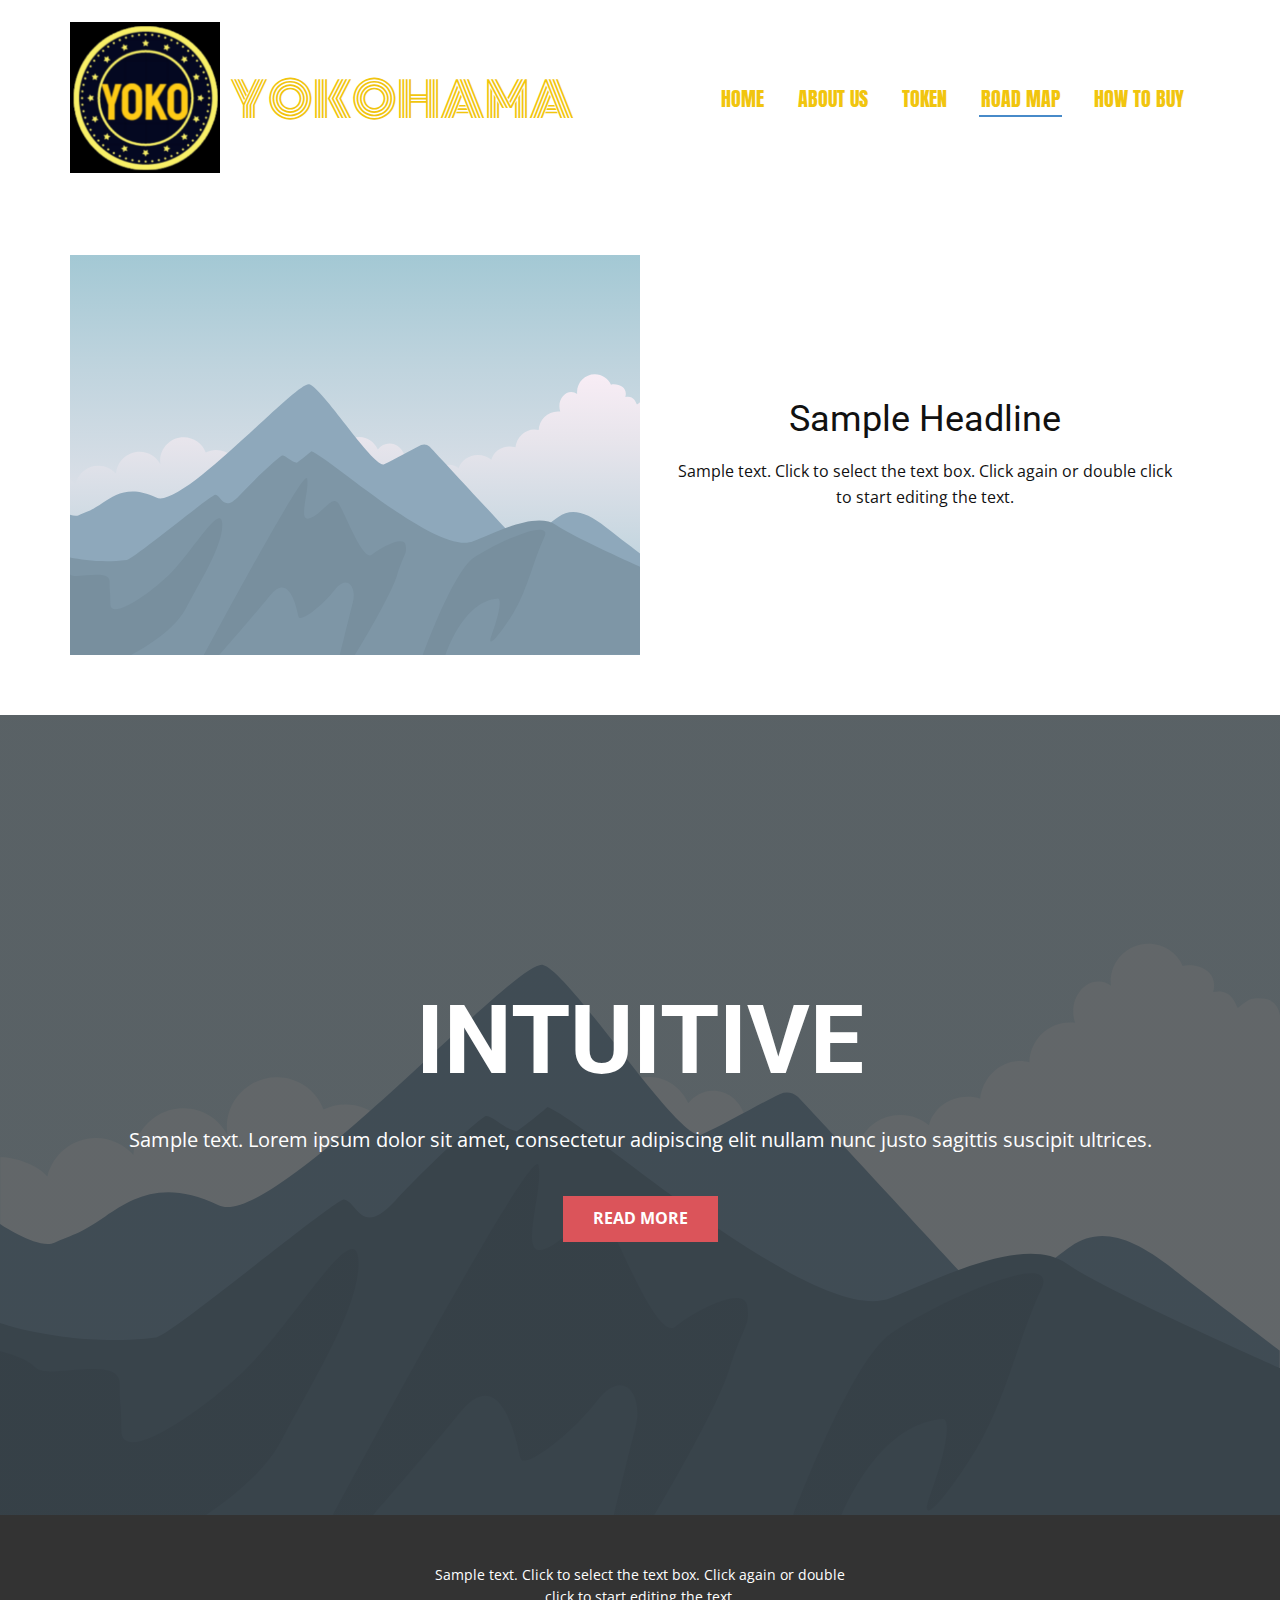
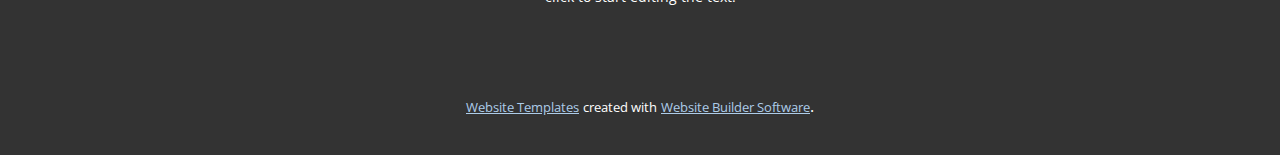
<file: ROAD-MAP.html>
<!DOCTYPE html>
<html style="font-size: 16px;">
  <head>
    <meta name="viewport" content="width=device-width, initial-scale=1.0">
    <meta charset="utf-8">
    <meta name="keywords" content="INTUITIVE">
    <meta name="description" content="">
    <meta name="page_type" content="np-template-header-footer-from-plugin">
    <title>ROAD MAP</title>
    <link rel="stylesheet" href="nicepage.css" media="screen">
<link rel="stylesheet" href="ROAD-MAP.css" media="screen">
    <script class="u-script" type="text/javascript" src="jquery.js" defer=""></script>
    <script class="u-script" type="text/javascript" src="nicepage.js" defer=""></script>
    <meta name="generator" content="Nicepage 3.30.2, nicepage.com">
    <link id="u-theme-google-font" rel="stylesheet" href="https://fonts.googleapis.com/css?family=Roboto:100,100i,300,300i,400,400i,500,500i,700,700i,900,900i|Open+Sans:300,300i,400,400i,600,600i,700,700i,800,800i">
    <link id="u-page-google-font" rel="stylesheet" href="https://fonts.googleapis.com/css?family=Monoton:400|Anton:400">
    
    
    
    <script type="application/ld+json">{
		"@context": "http://schema.org",
		"@type": "Organization",
		"name": "Site1",
		"logo": "images/Frtitlu.png"
}</script>
    <meta name="theme-color" content="#478ac9">
    <meta property="og:title" content="ROAD MAP">
    <meta property="og:description" content="">
    <meta property="og:type" content="website">
  </head>
  <body class="u-body"><header class="u-clearfix u-header u-header" id="sec-2907"><div class="u-clearfix u-sheet u-sheet-1">
        <a href="https://nicepage.com" class="u-image u-logo u-image-1" data-image-width="226" data-image-height="226">
          <img src="images/Frtitlu.png" class="u-logo-image u-logo-image-1">
        </a>
        <h1 class="u-custom-font u-text u-text-default u-text-1">
          <span style="color: rgb(241, 197, 14);">YOKOHAMA</span>
        </h1>
        <nav class="u-menu u-menu-dropdown u-offcanvas u-menu-1">
          <div class="menu-collapse u-custom-font" style="font-size: 1.25rem; letter-spacing: 0px; text-transform: uppercase; font-family: Anton; font-weight: 400;">
            <a class="u-button-style u-custom-active-border-color u-custom-active-color u-custom-border u-custom-border-color u-custom-borders u-custom-hover-border-color u-custom-hover-color u-custom-left-right-menu-spacing u-custom-padding-bottom u-custom-text-active-color u-custom-text-color u-custom-text-hover-color u-custom-top-bottom-menu-spacing u-nav-link u-text-active-palette-1-base u-text-hover-palette-2-base" href="#">
              <svg><use xmlns:xlink="http://www.w3.org/1999/xlink" xlink:href="#menu-hamburger"></use></svg>
              <svg version="1.1" xmlns="http://www.w3.org/2000/svg" xmlns:xlink="http://www.w3.org/1999/xlink"><defs><symbol id="menu-hamburger" viewBox="0 0 16 16" style="width: 16px; height: 16px;"><rect y="1" width="16" height="2"></rect><rect y="7" width="16" height="2"></rect><rect y="13" width="16" height="2"></rect>
</symbol>
</defs></svg>
            </a>
          </div>
          <div class="u-custom-menu u-nav-container">
            <ul class="u-custom-font u-nav u-spacing-30 u-unstyled u-nav-1"><li class="u-nav-item"><a class="u-border-2 u-border-active-palette-1-base u-border-hover-palette-1-base u-border-no-left u-border-no-right u-border-no-top u-button-style u-nav-link u-text-active-palette-3-base u-text-hover-grey-90 u-text-palette-3-base" style="padding: 6px 2px;">HOME</a>
</li><li class="u-nav-item"><a class="u-border-2 u-border-active-palette-1-base u-border-hover-palette-1-base u-border-no-left u-border-no-right u-border-no-top u-button-style u-nav-link u-text-active-palette-3-base u-text-hover-grey-90 u-text-palette-3-base" href="ABOUT-US.html" style="padding: 6px 2px;">ABOUT US</a>
</li><li class="u-nav-item"><a class="u-border-2 u-border-active-palette-1-base u-border-hover-palette-1-base u-border-no-left u-border-no-right u-border-no-top u-button-style u-nav-link u-text-active-palette-3-base u-text-hover-grey-90 u-text-palette-3-base" href="TOKEN.html" style="padding: 6px 2px;">TOKEN</a>
</li><li class="u-nav-item"><a class="u-border-2 u-border-active-palette-1-base u-border-hover-palette-1-base u-border-no-left u-border-no-right u-border-no-top u-button-style u-nav-link u-text-active-palette-3-base u-text-hover-grey-90 u-text-palette-3-base" href="ROAD-MAP.html" style="padding: 6px 2px;">ROAD MAP</a>
</li><li class="u-nav-item"><a class="u-border-2 u-border-active-palette-1-base u-border-hover-palette-1-base u-border-no-left u-border-no-right u-border-no-top u-button-style u-nav-link u-text-active-palette-3-base u-text-hover-grey-90 u-text-palette-3-base" style="padding: 6px 5px 6px 2px;">HOW TO BUY</a>
</li></ul>
          </div>
          <div class="u-custom-menu u-nav-container-collapse">
            <div class="u-black u-container-style u-inner-container-layout u-opacity u-opacity-95 u-sidenav">
              <div class="u-inner-container-layout u-sidenav-overflow">
                <div class="u-menu-close"></div>
                <ul class="u-align-center u-nav u-popupmenu-items u-unstyled u-nav-2"><li class="u-nav-item"><a class="u-button-style u-nav-link" style="padding: 10px 20px;">HOME</a>
</li><li class="u-nav-item"><a class="u-button-style u-nav-link" href="ABOUT-US.html" style="padding: 10px 20px;">ABOUT US</a>
</li><li class="u-nav-item"><a class="u-button-style u-nav-link" href="TOKEN.html" style="padding: 10px 20px;">TOKEN</a>
</li><li class="u-nav-item"><a class="u-button-style u-nav-link" href="ROAD-MAP.html" style="padding: 10px 20px;">ROAD MAP</a>
</li><li class="u-nav-item"><a class="u-button-style u-nav-link" style="padding: 10px 20px;">HOW TO BUY</a>
</li></ul>
              </div>
            </div>
            <div class="u-black u-menu-overlay u-opacity u-opacity-70"></div>
          </div>
        </nav>
      </div></header>
    <section class="u-clearfix u-section-1" id="sec-2eb3">
      <div class="u-clearfix u-sheet u-sheet-1">
        <div class="u-clearfix u-expanded-width u-layout-wrap u-layout-wrap-1">
          <div class="u-layout">
            <div class="u-layout-row">
              <div class="u-container-style u-image u-layout-cell u-size-30 u-image-1" data-image-width="400" data-image-height="265">
                <div class="u-container-layout u-valign-top u-container-layout-1"></div>
              </div>
              <div class="u-align-center u-container-style u-layout-cell u-size-30 u-layout-cell-2">
                <div class="u-container-layout u-valign-middle u-container-layout-2">
                  <h2 class="u-text u-text-default u-text-1">Sample Headline</h2>
                  <p class="u-text u-text-default u-text-2">Sample text. Click to select the text box. Click again or double click to start editing the text.</p>
                </div>
              </div>
            </div>
          </div>
        </div>
      </div>
    </section>
    <section class="u-align-center u-clearfix u-image u-shading u-section-2" src="" data-image-width="256" data-image-height="256" id="sec-bc98">
      <div class="u-clearfix u-sheet u-valign-middle u-sheet-1">
        <h1 class="u-text u-text-default u-title u-text-1">INTUITIVE</h1>
        <p class="u-large-text u-text u-text-default u-text-variant u-text-2">Sample text. Lorem ipsum dolor sit amet, consectetur adipiscing elit nullam nunc justo sagittis suscipit ultrices.</p>
        <a href="#" class="u-btn u-button-style u-palette-2-base u-btn-1">Read More</a>
      </div>
    </section>
    
    
    <footer class="u-align-center u-clearfix u-footer u-grey-80 u-footer" id="sec-d0bf"><div class="u-clearfix u-sheet u-sheet-1">
        <p class="u-small-text u-text u-text-variant u-text-1">Sample text. Click to select the text box. Click again or double click to start editing the text.</p>
      </div></footer>
    <section class="u-backlink u-clearfix u-grey-80">
      <a class="u-link" href="https://nicepage.com/website-templates" target="_blank">
        <span>Website Templates</span>
      </a>
      <p class="u-text">
        <span>created with</span>
      </p>
      <a class="u-link" href="" target="_blank">
        <span>Website Builder Software</span>
      </a>. 
    </section>
  </body>
</html>
</file>
